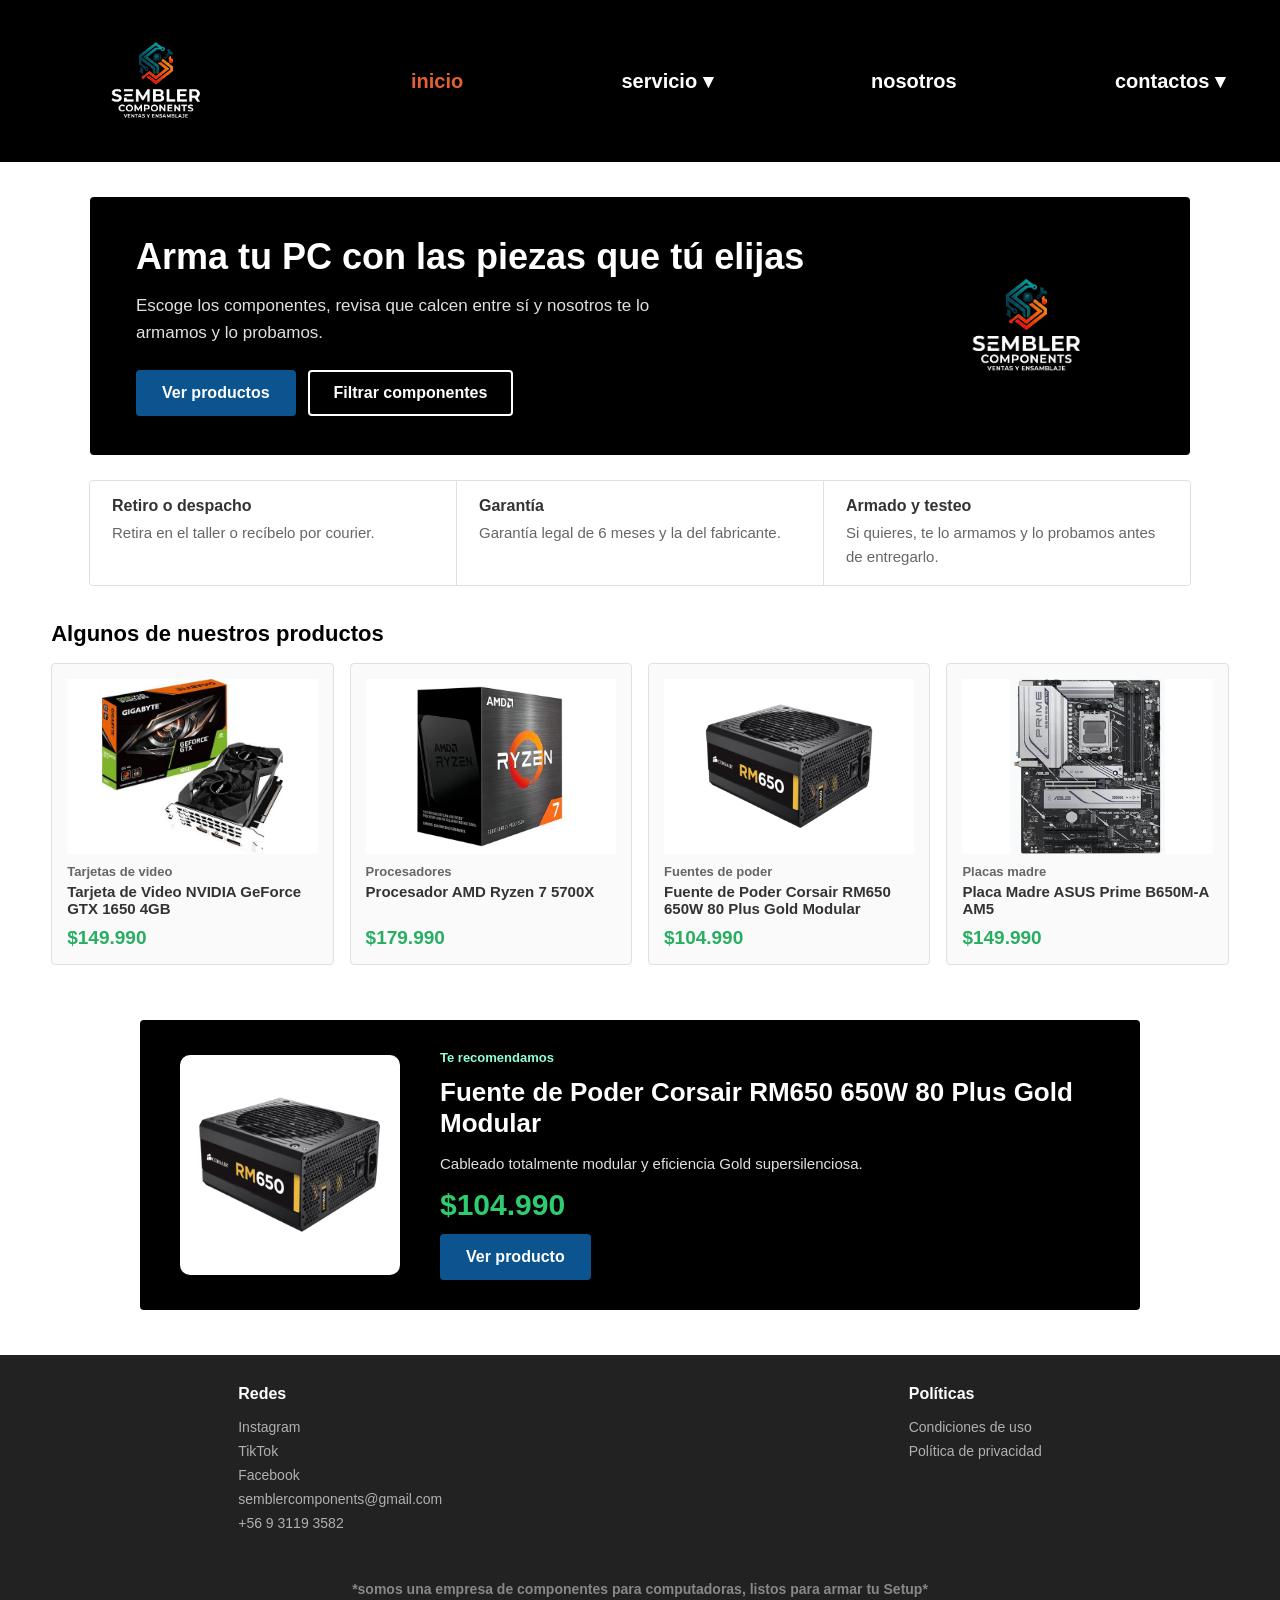
<file: index.html>
<!DOCTYPE html>
<html lang="es">

<head>
    <meta charset="UTF-8">
    <meta name="viewport" content="width=device-width, initial-scale=1.0">
    <link rel="stylesheet" href="CSS/style.css">
    <title>Sembler Components</title>
</head>

<body>
    <header>
        <a href="index.html"><img src="IMG/LOGO-dark.png" alt="logo" /></a>
        <a href="index.html">inicio</a>

        <div class="dropdown">
            <button type="button" class="dropbtn">servicio ▾</button>
            <div class="dropdown-content">
                <a href="servicio.html">Productos</a>
                <a href="filtro.html">Filtro</a>
                <a href="Micarrito.html">Mi Carrito</a>
            </div>
        </div>

        <a href="nosotros.html">nosotros</a>

        <div class="dropdown">
            <button type="button" class="dropbtn">contactos ▾</button>
            <div class="dropdown-content">
                <a href="contacto.html">Contactos</a>
                <a href="registro.html" id="nav-cuenta">Inicio de sesión</a>
            </div>
        </div>
    </header>

    <section class="hero">
        <div class="hero-texto">
            <h1>Arma tu PC con las piezas que tú elijas</h1>
            <p>Escoge los componentes, revisa que calcen entre sí y nosotros te lo armamos y lo probamos.</p>
            <div class="hero-botones">
                <a class="boton" href="servicio.html">Ver productos</a>
                <a class="boton boton-contorno" href="filtro.html">Filtrar componentes</a>
            </div>
        </div>
        <img src="IMG/LOGO-dark.png" alt="Sembler Components" class="hero-logo">
    </section>

    <section class="beneficios">
        <article class="beneficio">
            <h3>Retiro o despacho</h3>
            <p>Retira en el taller o recíbelo por courier.</p>
        </article>
        <article class="beneficio">
            <h3>Garantía</h3>
            <p>Garantía legal de 6 meses y la del fabricante.</p>
        </article>
        <article class="beneficio">
            <h3>Armado y testeo</h3>
            <p>Si quieres, te lo armamos y lo probamos antes de entregarlo.</p>
        </article>
    </section>

    <section class="seccion">
        <h2>Algunos de nuestros productos</h2>
        <div class="catalogo" id="destacados"></div>
    </section>

    <footer>
        <div class="footer-columna">
            <h3>Redes</h3>
            <a href="https://www.instagram.com/semblercomponents/" target="_blank">Instagram</a>
            <a href="https://www.tiktok.com/@semblercomponents" target="_blank">TikTok</a>
            <a href="https://www.facebook.com/profile.php?id=61596330535923">Facebook</a>
            <span>semblercomponents@gmail.com</span>
            <span>+56 9 3119 3582</span>
        </div>
        <div class="footer-columna">
            <h3>Políticas</h3>
            <a href="condicionesuso.html">Condiciones de uso</a>
            <a href="politicas-privacidad.html">Política de privacidad</a>
        </div>
        <p>*somos una empresa de componentes para computadoras, listos para armar tu Setup*</p>
    </footer>

    <script src="JAVA/script.js"></script>
</body>

</html>
</file>
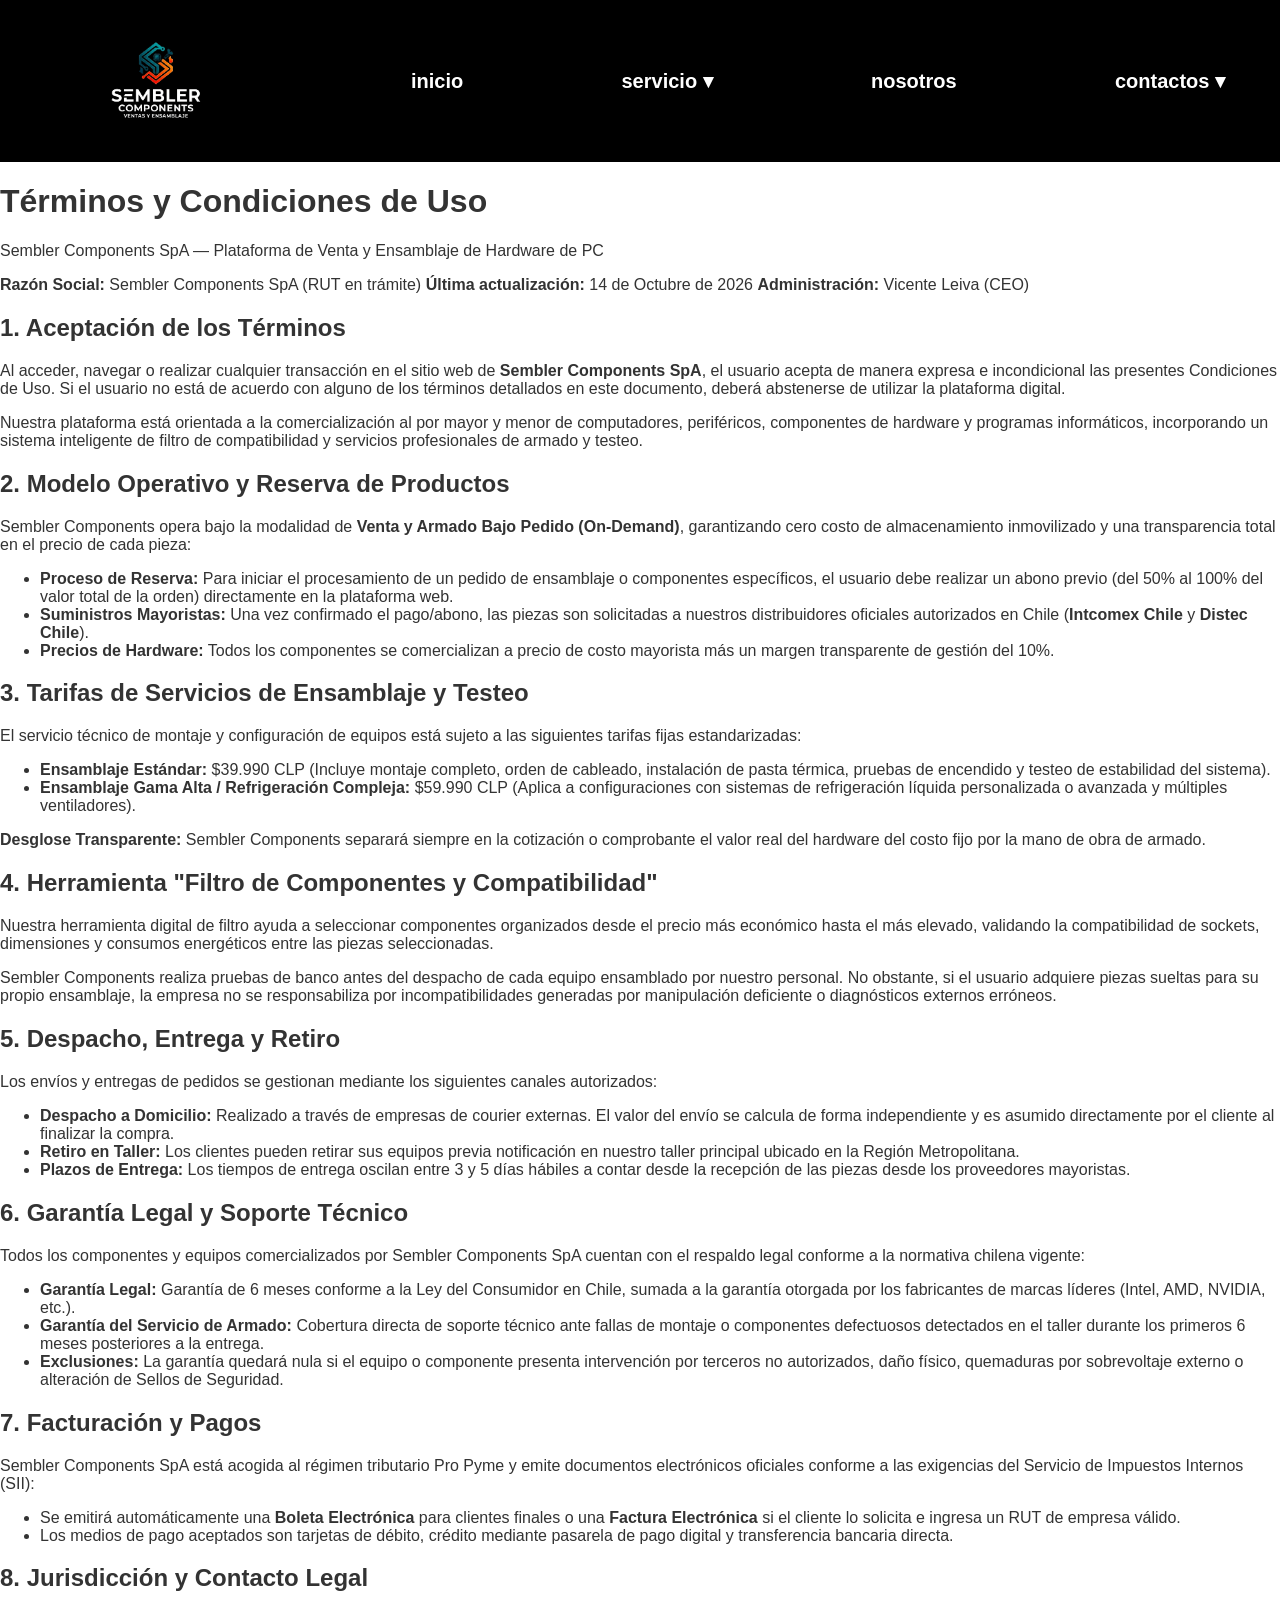
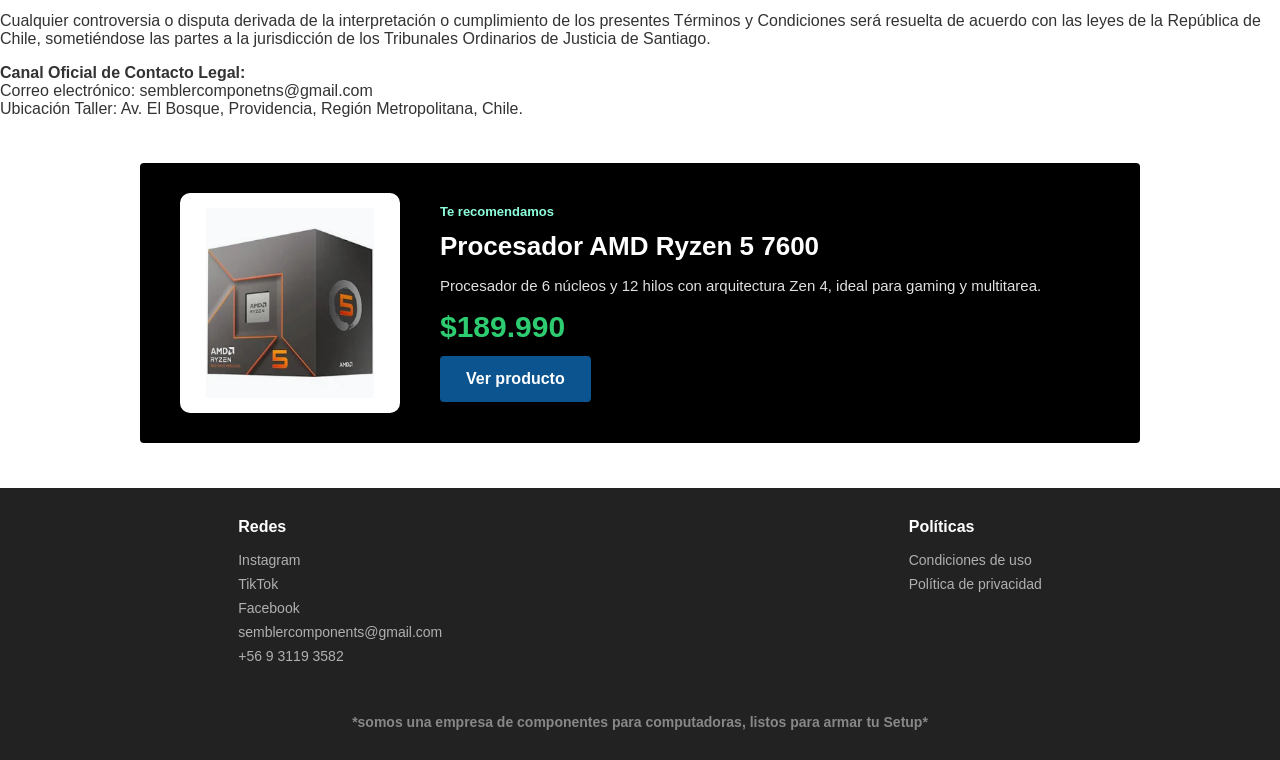
<file: condicionesuso.html>
<!DOCTYPE html>
<html lang="es">

<head>
    <meta charset="UTF-8">
    <meta name="viewport" content="width=device-width, initial-scale=1.0">
    <link rel="stylesheet" href="CSS/style.css">
    <title>Condiciones de Uso</title>
    <meta name="Vicente Leiva">
    <meta name="Jose Cabello">
    <meta name="Johnnt Cylin">
    <meta keyword="Componentes">
    <meta keyword="Computadoras">
    <meta keyword="RAM">
    <meta keyword="Sistema Operativo">
    <meta keyword="Contrucción de PC">
    <meta keyword="Tienda Digital">
</head>

<body>

    <header>
        <a href="index.html"><img src="IMG/LOGO-dark.png" alt="logo" /></a>
        <a href="index.html">inicio</a>

        <div class="dropdown">
            <button type="button" class="dropbtn">servicio ▾</button>
            <div class="dropdown-content">
                <a href="servicio.html">Productos</a>
                <a href="filtro.html">Filtro</a>
                <a href="Micarrito.html">Mi Carrito</a>
            </div>
        </div>

        <a href="nosotros.html">nosotros</a>

        <div class="dropdown">
            <button type="button" class="dropbtn">contactos ▾</button>
            <div class="dropdown-content">
                <a href="contacto.html">Contactos</a>
                <a href="registro.html" id="nav-cuenta">Inicio de sesión</a>
            </div>
        </div>
    </header>

    <main class="epic-legal-container">

        <div class="epic-hero">
            <h1>Términos y Condiciones de Uso</h1>
            <p>Sembler Components SpA — Plataforma de Venta y Ensamblaje de Hardware de PC</p>
        </div>

        <div class="epic-meta-info">
            <span><strong>Razón Social:</strong> Sembler Components SpA (RUT en trámite)</span>
            <span><strong>Última actualización:</strong> 14 de Octubre de 2026</span>
            <span><strong>Administración:</strong> Vicente Leiva (CEO)</span>
        </div>

        <article class="epic-section">
            <h2><span>1.</span> Aceptación de los Términos</h2>
            <p>
                Al acceder, navegar o realizar cualquier transacción en el sitio web de <strong>Sembler Components
                    SpA</strong>, el usuario acepta de manera expresa e incondicional las presentes Condiciones de Uso.
                Si el usuario no está de acuerdo con alguno de los términos detallados en este documento, deberá
                abstenerse de utilizar la plataforma digital.
            </p>
            <p>
                Nuestra plataforma está orientada a la comercialización al por mayor y menor de computadores,
                periféricos, componentes de hardware y programas informáticos, incorporando un sistema inteligente de
                filtro de compatibilidad y servicios profesionales de armado y testeo.
            </p>
        </article>

        <article class="epic-section">
            <h2><span>2.</span> Modelo Operativo y Reserva de Productos</h2>
            <p>
                Sembler Components opera bajo la modalidad de <strong>Venta y Armado Bajo Pedido (On-Demand)</strong>,
                garantizando cero costo de almacenamiento inmovilizado y una transparencia total en el precio de cada
                pieza:
            </p>
            <ul>
                <li><strong>Proceso de Reserva:</strong> Para iniciar el procesamiento de un pedido de ensamblaje o
                    componentes específicos, el usuario debe realizar un abono previo (del 50% al 100% del valor total
                    de la orden) directamente en la plataforma web.</li>
                <li><strong>Suministros Mayoristas:</strong> Una vez confirmado el pago/abono, las piezas son
                    solicitadas a nuestros distribuidores oficiales autorizados en Chile (<strong>Intcomex
                        Chile</strong> y <strong>Distec Chile</strong>).</li>
                <li><strong>Precios de Hardware:</strong> Todos los componentes se comercializan a precio de costo
                    mayorista más un margen transparente de gestión del 10%.</li>
            </ul>
        </article>

        <article class="epic-section">
            <h2><span>3.</span> Tarifas de Servicios de Ensamblaje y Testeo</h2>
            <p>
                El servicio técnico de montaje y configuración de equipos está sujeto a las siguientes tarifas fijas
                estandarizadas:
            </p>
            <ul>
                <li><strong>Ensamblaje Estándar:</strong> $39.990 CLP (Incluye montaje completo, orden de cableado,
                    instalación de pasta térmica, pruebas de encendido y testeo de estabilidad del sistema).</li>
                <li><strong>Ensamblaje Gama Alta / Refrigeración Compleja:</strong> $59.990 CLP (Aplica a
                    configuraciones con sistemas de refrigeración líquida personalizada o avanzada y múltiples
                    ventiladores).</li>
            </ul>
            <div class="epic-highlight-box">
                <strong>Desglose Transparente:</strong> Sembler Components separará siempre en la cotización o
                comprobante el valor real del hardware del costo fijo por la mano de obra de armado.
            </div>
        </article>

        <article class="epic-section">
            <h2><span>4.</span> Herramienta "Filtro de Componentes y Compatibilidad"</h2>
            <p>
                Nuestra herramienta digital de filtro ayuda a seleccionar componentes organizados desde el precio más
                económico hasta el más elevado, validando la compatibilidad de sockets, dimensiones y consumos
                energéticos entre las piezas seleccionadas.
            </p>
            <p>
                Sembler Components realiza pruebas de banco antes del despacho de cada equipo ensamblado por nuestro
                personal. No obstante, si el usuario adquiere piezas sueltas para su propio ensamblaje, la empresa no se
                responsabiliza por incompatibilidades generadas por manipulación deficiente o diagnósticos externos
                erróneos.
            </p>
        </article>

        <article class="epic-section">
            <h2><span>5.</span> Despacho, Entrega y Retiro</h2>
            <p>
                Los envíos y entregas de pedidos se gestionan mediante los siguientes canales autorizados:
            </p>
            <ul>
                <li><strong>Despacho a Domicilio:</strong> Realizado a través de empresas de courier externas. El valor
                    del envío se calcula de forma independiente y es asumido directamente por el cliente al finalizar la
                    compra.</li>
                <li><strong>Retiro en Taller:</strong> Los clientes pueden retirar sus equipos previa notificación en
                    nuestro taller principal ubicado en la Región Metropolitana.</li>
                <li><strong>Plazos de Entrega:</strong> Los tiempos de entrega oscilan entre 3 y 5 días hábiles a contar
                    desde la recepción de las piezas desde los proveedores mayoristas.</li>
            </ul>
        </article>

        <article class="epic-section">
            <h2><span>6.</span> Garantía Legal y Soporte Técnico</h2>
            <p>
                Todos los componentes y equipos comercializados por Sembler Components SpA cuentan con el respaldo legal
                conforme a la normativa chilena vigente:
            </p>
            <ul>
                <li><strong>Garantía Legal:</strong> Garantía de 6 meses conforme a la Ley del Consumidor en Chile,
                    sumada a la garantía otorgada por los fabricantes de marcas líderes (Intel, AMD, NVIDIA, etc.).</li>
                <li><strong>Garantía del Servicio de Armado:</strong> Cobertura directa de soporte técnico ante fallas
                    de montaje o componentes defectuosos detectados en el taller durante los primeros 6 meses
                    posteriores a la entrega.</li>
                <li><strong>Exclusiones:</strong> La garantía quedará nula si el equipo o componente presenta
                    intervención por terceros no autorizados, daño físico, quemaduras por sobrevoltaje externo o
                    alteración de Sellos de Seguridad.</li>
            </ul>
        </article>

        <article class="epic-section">
            <h2><span>7.</span> Facturación y Pagos</h2>
            <p>
                Sembler Components SpA está acogida al régimen tributario Pro Pyme y emite documentos electrónicos
                oficiales conforme a las exigencias del Servicio de Impuestos Internos (SII):
            </p>
            <ul>
                <li>Se emitirá automáticamente una <strong>Boleta Electrónica</strong> para clientes finales o una
                    <strong>Factura Electrónica</strong> si el cliente lo solicita e ingresa un RUT de empresa válido.
                </li>
                <li>Los medios de pago aceptados son tarjetas de débito, crédito mediante pasarela de pago digital y
                    transferencia bancaria directa.</li>
            </ul>
        </article>

        <article class="epic-section">
            <h2><span>8.</span> Jurisdicción y Contacto Legal</h2>
            <p>
                Cualquier controversia o disputa derivada de la interpretación o cumplimiento de los presentes Términos
                y Condiciones será resuelta de acuerdo con las leyes de la República de Chile, sometiéndose las partes a
                la jurisdicción de los Tribunales Ordinarios de Justicia de Santiago.
            </p>
            <div class="epic-highlight-box">
                <strong>Canal Oficial de Contacto Legal:</strong><br>
                Correo electrónico: semblercomponetns@gmail.com<br>
                Ubicación Taller: Av. El Bosque, Providencia, Región Metropolitana, Chile.
            </div>
        </article>

    </main>

    <footer>
        <div class="footer-columna">
            <h3>Redes</h3>
            <a href="https://www.instagram.com/semblercomponents/" target="_blank">Instagram</a>
            <a href="https://www.tiktok.com/@semblercomponents" target="_blank">TikTok</a>
            <a href="https://www.facebook.com/profile.php?id=61596330535923">Facebook</a>
            <span>semblercomponents@gmail.com</span>
            <span>+56 9 3119 3582</span>
        </div>
        <div class="footer-columna">
            <h3>Políticas</h3>
            <a href="condicionesuso.html">Condiciones de uso</a>
            <a href="politicas-privacidad.html">Política de privacidad</a>
        </div>
        <p>*somos una empresa de componentes para computadoras, listos para armar tu Setup*</p>
    </footer>

    <script src="JAVA/script.js"></script>
</body>

</html>
</file>
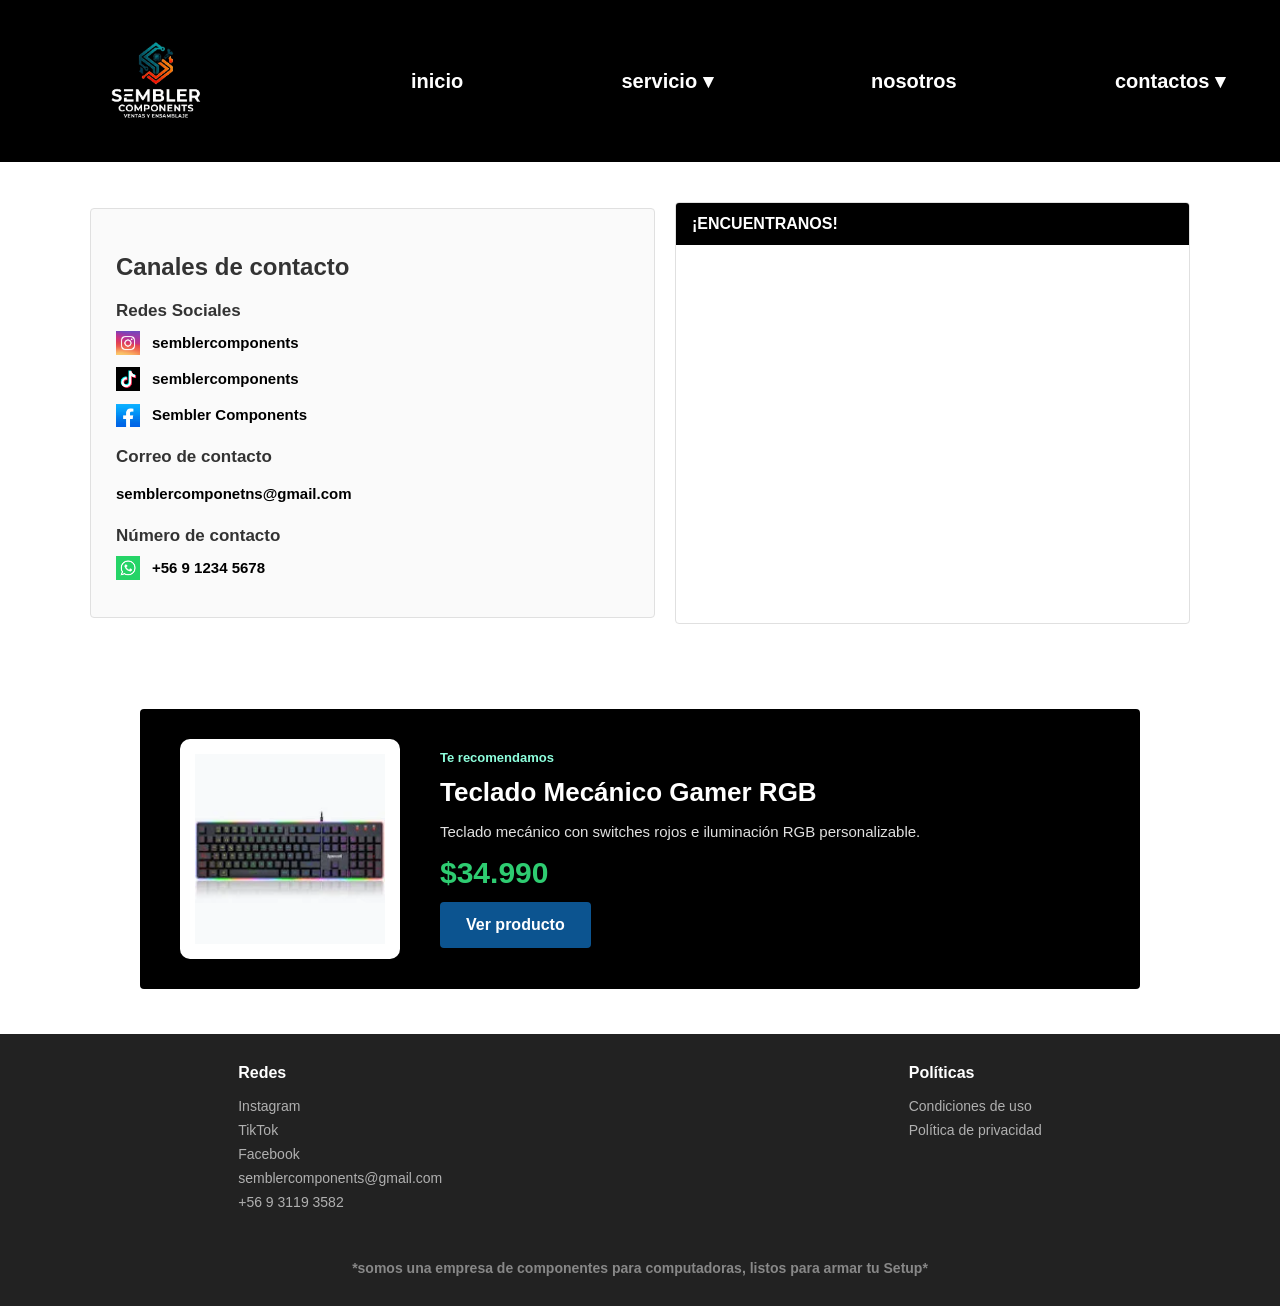
<file: contacto.html>
<!DOCTYPE html>
<html lang="en">

<head>
    <meta charset="UTF-8">
    <meta name="viewport" content="width=device-width, initial-scale=1.0">
    <link rel="stylesheet" href="CSS/style.css">
    <title>Sembler Components</title>
    <meta name="Vicente Leiva">
    <meta name="Jose Cabello">
    <meta name="Johnnt Cylin">
    <meta keyword="Componentes">
    <meta keyword="Computadoras">
    <meta keyword="RAM">
    <meta keyword="Sistema Operativo">
    <meta keyword="Contrucción de PC">
    <meta keyword="Tienda Digital">
</head>

<body>
    <header>
        <a href="index.html"><img src="IMG/LOGO-dark.png" alt="logo" /></a>
        <a href="index.html">inicio</a>

        <div class="dropdown">
            <button type="button" class="dropbtn">servicio ▾</button>
            <div class="dropdown-content">
                <a href="servicio.html">Productos</a>
                <a href="filtro.html">Filtro</a>
                <a href="Micarrito.html">Mi Carrito</a>
            </div>
        </div>

        <a href="nosotros.html">nosotros</a>

        <div class="dropdown">
            <button type="button" class="dropbtn">contactos ▾</button>
            <div class="dropdown-content">
                <a href="contacto.html">Contactos</a>
                <a href="registro.html" id="nav-cuenta">Inicio de sesión</a>
            </div>
        </div>
    </header>

    <main class="contacto-ubicacion">
        <section class="card-contacto">
            <h2>Canales de contacto</h2>

            <div class="seccion-canales">
                <h3>Redes Sociales</h3>
                <ul class="lista-redes">
                    <li>
                        <img src="IMG/instagram.jpg" alt="Instagram">
                        <span>semblercomponents</span>
                    </li>
                    <li>
                        <img src="IMG/tiktok.avif" alt="Tik-Tok">
                        <span>semblercomponents</span>
                    </li>
                    <li>
                        <img src="IMG/facebook.png" alt="Facebook">
                        <span>Sembler Components</span>
                    </li>
                </ul>

                <h3>Correo de contacto</h3>
                <p class="info-texto">semblercomponetns@gmail.com</p>

                <h3>Número de contacto</h3>
                <div class="contacto-telefono">
                    <img src="IMG/whatsapp.avif" alt="WhatsApp">
                    <span>+56 9 1234 5678</span>
                </div>
            </div>
        </section>

        <section class="mapa">
            <h3>¡ENCUENTRANOS!</h3>
            <iframe
                src="https://www.google.com/maps/embed?pb=!1m18!1m12!1m3!1d1664.8505253882174!2d-70.59537625061739!3d-33.43103750394491!2m3!1f0!2f0!3f0!3m2!1i1024!2i768!4f13.1!3m3!1m2!1s0x9662cf6ccd3c65a9%3A0xc9645ff4c2830d7!2sAv.%20El%20Bosque%2C%20Providencia%2C%20Regi%C3%B3n%20Metropolitana!5e0!3m2!1ses-419!2scl!4v1792583971178!5m2!1ses-419!2scl"
                width="600" height="450" style="border:0;" allowfullscreen="" loading="lazy"
                referrerpolicy="strict-origin-when-cross-origin"></iframe>
        </section>
    </main>

    <footer>
        <div class="footer-columna">
            <h3>Redes</h3>
            <a href="https://www.instagram.com/semblercomponents/" target="_blank">Instagram</a>
            <a href="https://www.tiktok.com/@semblercomponents" target="_blank">TikTok</a>
            <a href="https://www.facebook.com/profile.php?id=61596330535923">Facebook</a>
            <span>semblercomponents@gmail.com</span>
            <span>+56 9 3119 3582</span>
        </div>
        <div class="footer-columna">
            <h3>Políticas</h3>
            <a href="condicionesuso.html">Condiciones de uso</a>
            <a href="politicas-privacidad.html">Política de privacidad</a>
        </div>
        <p>*somos una empresa de componentes para computadoras, listos para armar tu Setup*</p>
    </footer>

    <script src="JAVA/script.js"></script>
</body>

</html>
</file>
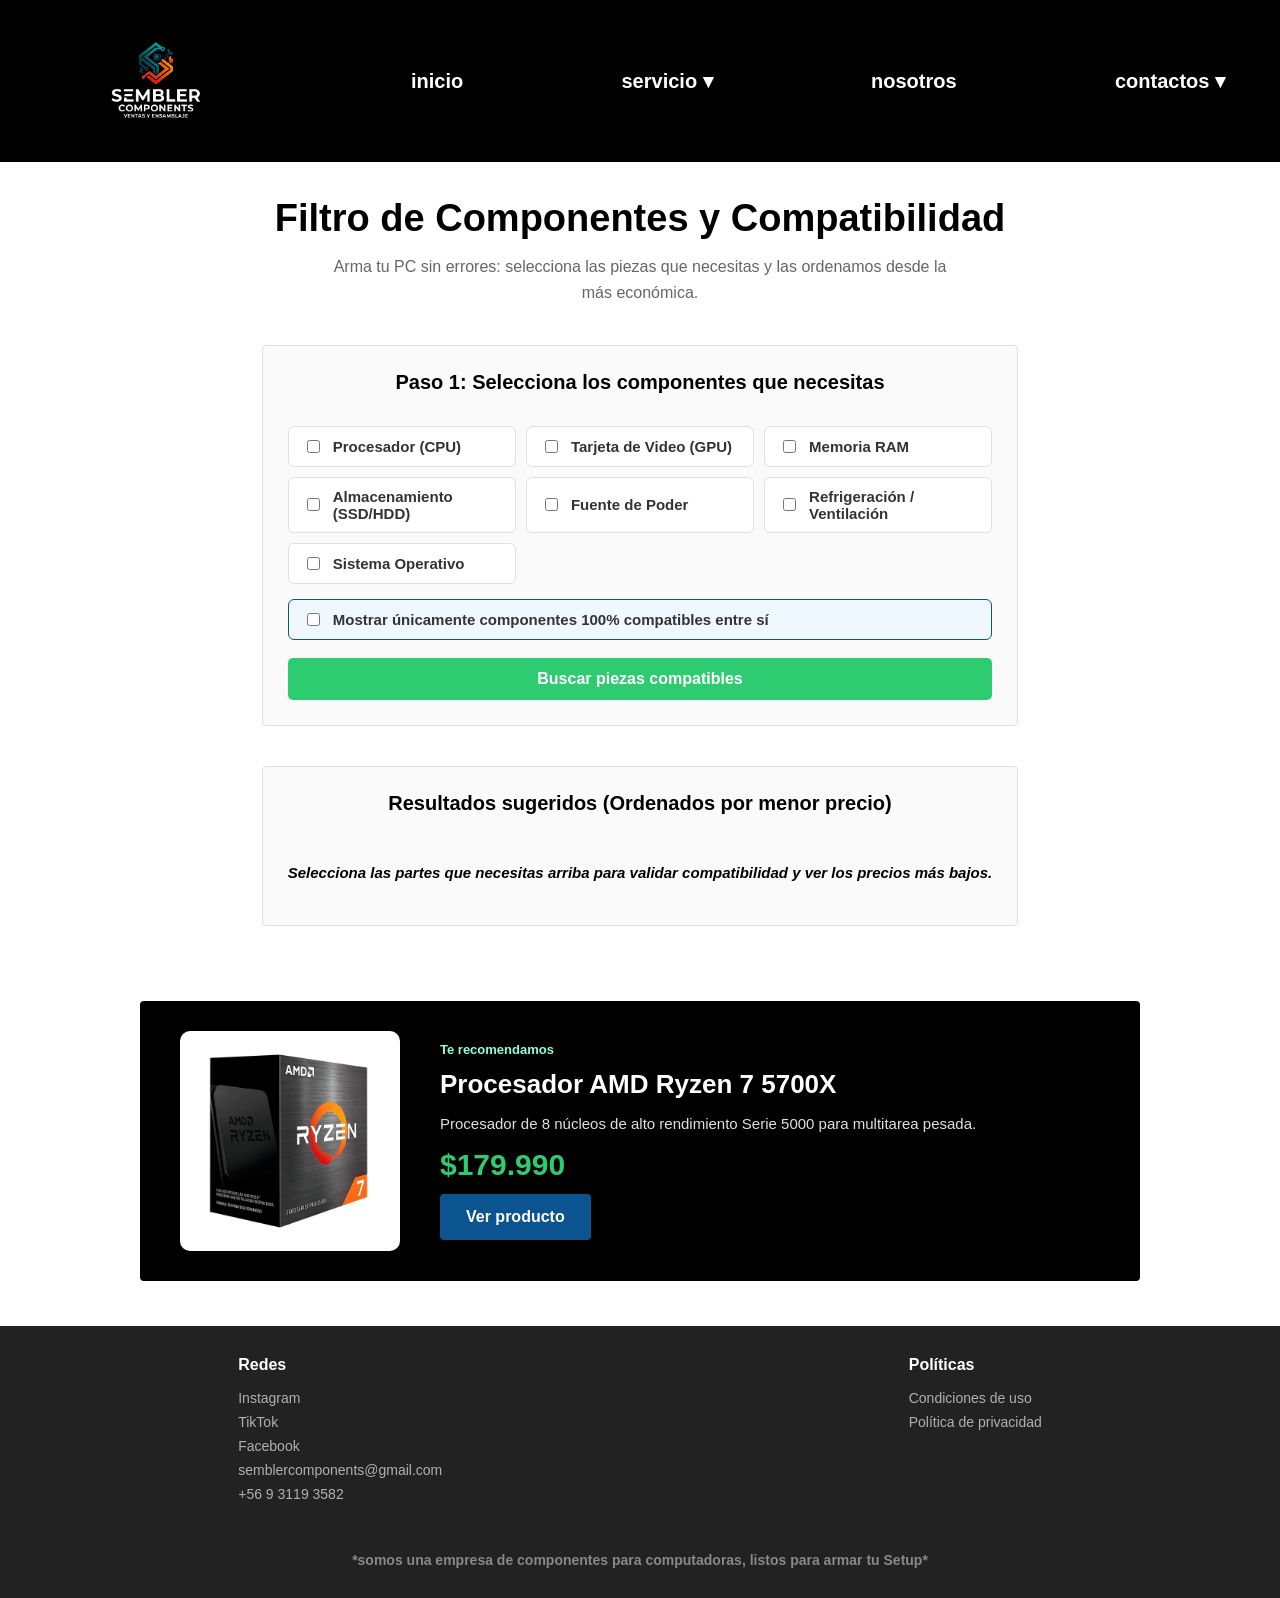
<file: filtro.html>
<!DOCTYPE html>
<html lang="es">

<head>
    <meta charset="UTF-8">
    <meta name="viewport" content="width=device-width, initial-scale=1.0">
    <link rel="stylesheet" href="CSS/style.css">
    <title>Sembler Components - Filtro de Componentes</title>
    <meta name="author" content="Vicente Leiva, Jose Cabello, Johny Cilin">
</head>

<body>
    <header>
        <a href="index.html"><img src="IMG/LOGO-dark.png" alt="logo" /></a>
        <a href="index.html">inicio</a>

        <div class="dropdown">
            <button type="button" class="dropbtn">servicio ▾</button>
            <div class="dropdown-content">
                <a href="servicio.html">Productos</a>
                <a href="filtro.html">Filtro</a>
                <a href="Micarrito.html">Mi Carrito</a>
            </div>
        </div>

        <a href="nosotros.html">nosotros</a>

        <div class="dropdown">
            <button type="button" class="dropbtn">contactos ▾</button>
            <div class="dropdown-content">
                <a href="contacto.html">Contactos</a>
                <a href="registro.html" id="nav-cuenta">Inicio de sesión</a>
            </div>
        </div>
    </header>

    <div class="title">
        <h1>Filtro de Componentes y Compatibilidad</h1>
        <p>Arma tu PC sin errores: selecciona las piezas que necesitas y las ordenamos desde la más económica.</p>
    </div>

    <main class="contenido">
        <section class="block block-columna">
            <h2>Paso 1: Selecciona los componentes que necesitas</h2>
            <form id="filtro-componentes">
                <div class="opciones-filtro">
                    <label><input type="checkbox" name="componente" value="cpu"> Procesador (CPU)</label>
                    <label><input type="checkbox" name="componente" value="gpu"> Tarjeta de Video (GPU)</label>
                    <label><input type="checkbox" name="componente" value="ram"> Memoria RAM</label>
                    <label><input type="checkbox" name="componente" value="almacenamiento"> Almacenamiento (SSD/HDD)</label>
                    <label><input type="checkbox" name="componente" value="fuente"> Fuente de Poder</label>
                    <label><input type="checkbox" name="componente" value="refrigeracion"> Refrigeración / Ventilación</label>
                    <label><input type="checkbox" name="componente" value="so"> Sistema Operativo</label>
                </div>

                <div class="opciones-filtro" style="margin-top: 15px;">
                    <label style="background: rgb(240, 248, 255); border-color: var(--azul);">
                        <input type="checkbox" id="soloCompatibles" name="soloCompatibles"> 
                        Mostrar únicamente componentes 100% compatibles entre sí
                    </label>
                </div>

                <br>
                <button type="button" id="btnFiltrar">Buscar piezas compatibles</button>
            </form>
        </section>

        <section class="block block-columna">
            <h2>Resultados sugeridos (Ordenados por menor precio)</h2>
            <div id="resultados-compatibles">
                <p><em>Selecciona las partes que necesitas arriba para validar compatibilidad y ver los precios más bajos.</em></p>
            </div>
        </section>
    </main>

    <footer>
        <div class="footer-columna">
            <h3>Redes</h3>
            <a href="https://www.instagram.com/semblercomponents/" target="_blank">Instagram</a>
            <a href="https://www.tiktok.com/@semblercomponents" target="_blank">TikTok</a>
            <a href="https://www.facebook.com/profile.php?id=61596330535923">Facebook</a>
            <span>semblercomponents@gmail.com</span>
            <span>+56 9 3119 3582</span>
        </div>
        <div class="footer-columna">
            <h3>Políticas</h3>
            <a href="condicionesuso.html">Condiciones de uso</a>
            <a href="politicas-privacidad.html">Política de privacidad</a>
        </div>
        <p>*somos una empresa de componentes para computadoras, listos para armar tu Setup*</p>
    </footer>

    <script src="JAVA/script.js"></script>
</body>

</html>
</file>
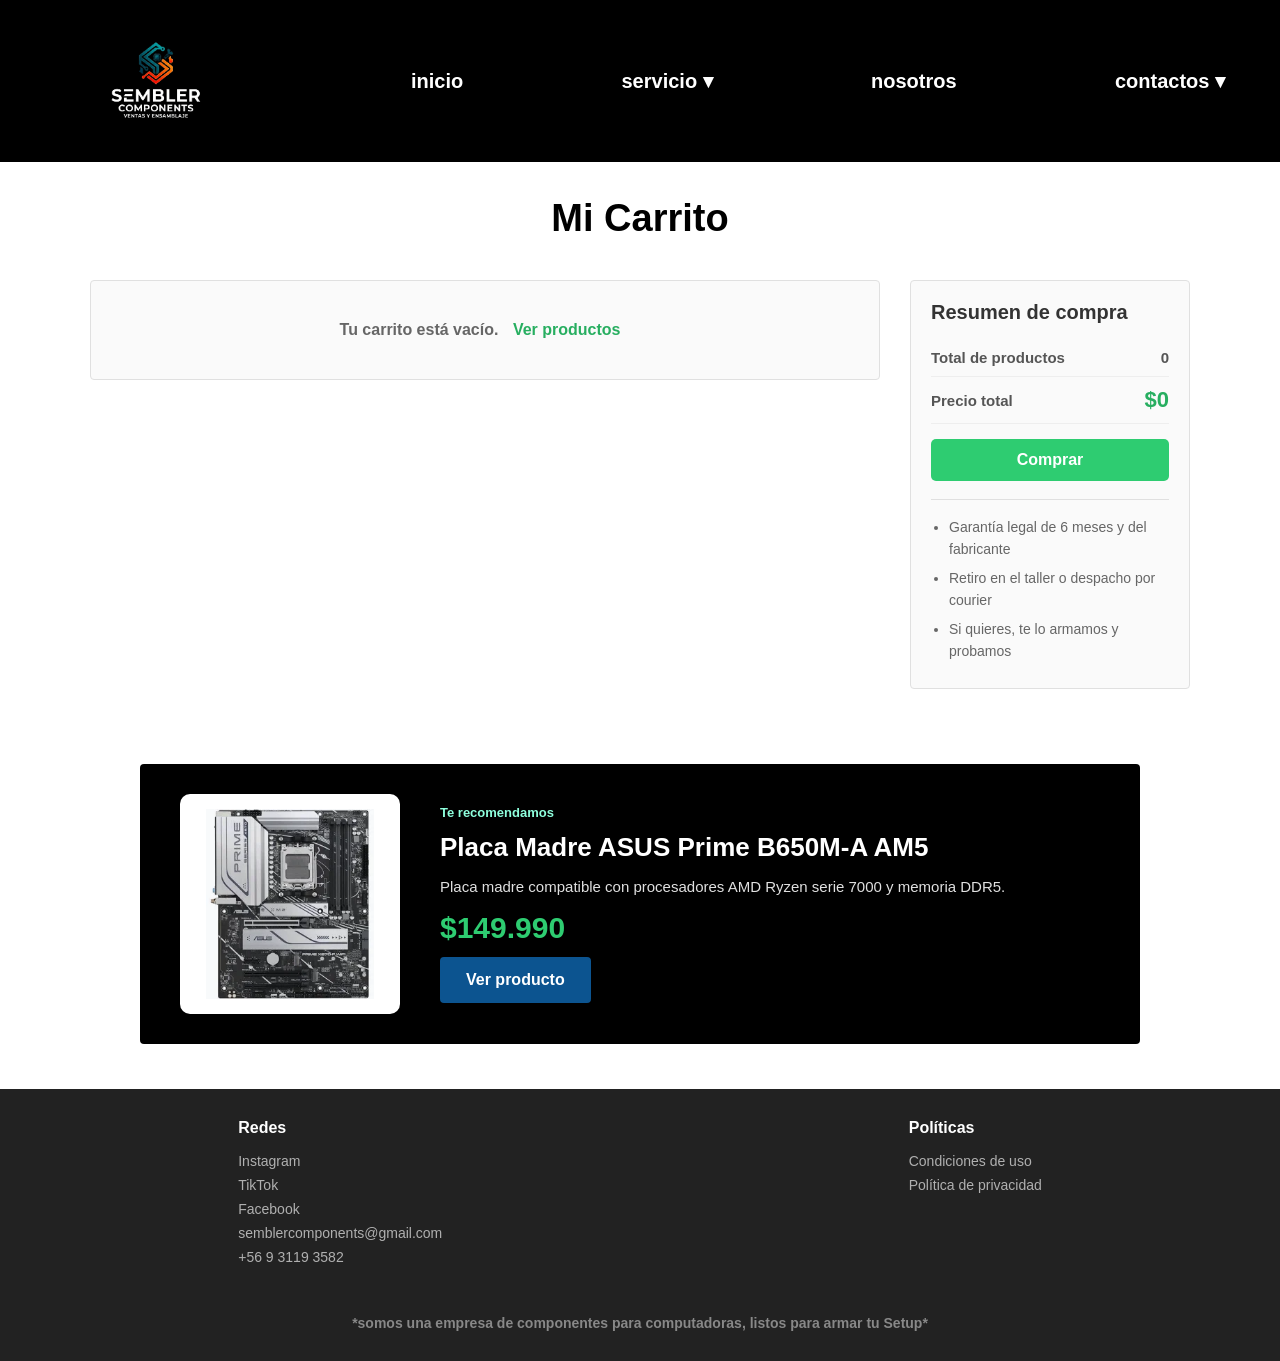
<file: Micarrito.html>
<!DOCTYPE html>
<html lang="en">

<head>
    <meta charset="UTF-8">
    <meta name="viewport" content="width=device-width, initial-scale=1.0">
    <link rel="stylesheet" href="CSS/style.css">
    <title>Sembler Components</title>
    <meta name="Vicente Leiva">
    <meta name="Jose Cabello">
    <meta name="Johnnt Cylin">
    <meta keyword="Componentes">
    <meta keyword="Computadoras">
    <meta keyword="RAM">
    <meta keyword="Sistema Operativo">
    <meta keyword="Contrucción de PC">
    <meta keyword="Tienda Digital">
</head>

<body>
    <header>
        <a href="index.html"><img src="IMG/LOGO-dark.png" alt="logo" /></a>
        <a href="index.html">inicio</a>

        <div class="dropdown">
            <button type="button" class="dropbtn">servicio ▾</button>
            <div class="dropdown-content">
                <a href="servicio.html">Productos</a>
                <a href="filtro.html">Filtro</a>
                <a href="Micarrito.html">Mi Carrito</a>
            </div>
        </div>

        <a href="nosotros.html">nosotros</a>

        <div class="dropdown">
            <button type="button" class="dropbtn">contactos ▾</button>
            <div class="dropdown-content">
                <a href="contacto.html">Contactos</a>
                <a href="registro.html" id="nav-cuenta">Inicio de sesión</a>
            </div>
        </div>
    </header>

    <div class="title">
        <h1>Mi Carrito</h1>
    </div>

    <main class="carrito-container">
        <ol id="carrito-items"></ol>
        <aside class="resumen-carrito">
            <h2>Resumen de compra</h2>
            <div class="resumen-fila">
                <span>Total de productos</span>
                <span id="carrito-cantidad">0</span>
            </div>
            <div class="resumen-fila">
                <span>Precio total</span>
                <span id="carrito-total" class="resumen-total">$0</span>
            </div>
            <button id="btnComprar">Comprar</button>
            <p id="mensaje-compra" class="mensaje-compra"></p>
            <ul class="lista-beneficios">
                <li>Garantía legal de 6 meses y del fabricante</li>
                <li>Retiro en el taller o despacho por courier</li>
                <li>Si quieres, te lo armamos y probamos</li>
            </ul>
        </aside>
    </main>

    <footer>
        <div class="footer-columna">
            <h3>Redes</h3>
            <a href="https://www.instagram.com/semblercomponents/" target="_blank">Instagram</a>
            <a href="https://www.tiktok.com/@semblercomponents" target="_blank">TikTok</a>
            <a href="https://www.facebook.com/profile.php?id=61596330535923">Facebook</a>
            <span>semblercomponents@gmail.com</span>
            <span>+56 9 3119 3582</span>
        </div>
        <div class="footer-columna">
            <h3>Políticas</h3>
            <a href="condicionesuso.html">Condiciones de uso</a>
            <a href="politicas-privacidad.html">Política de privacidad</a>
        </div>
        <p>*somos una empresa de componentes para computadoras, listos para armar tu Setup*</p>
    </footer>

    <script src="JAVA/script.js"></script>
</body>

</html>
</file>
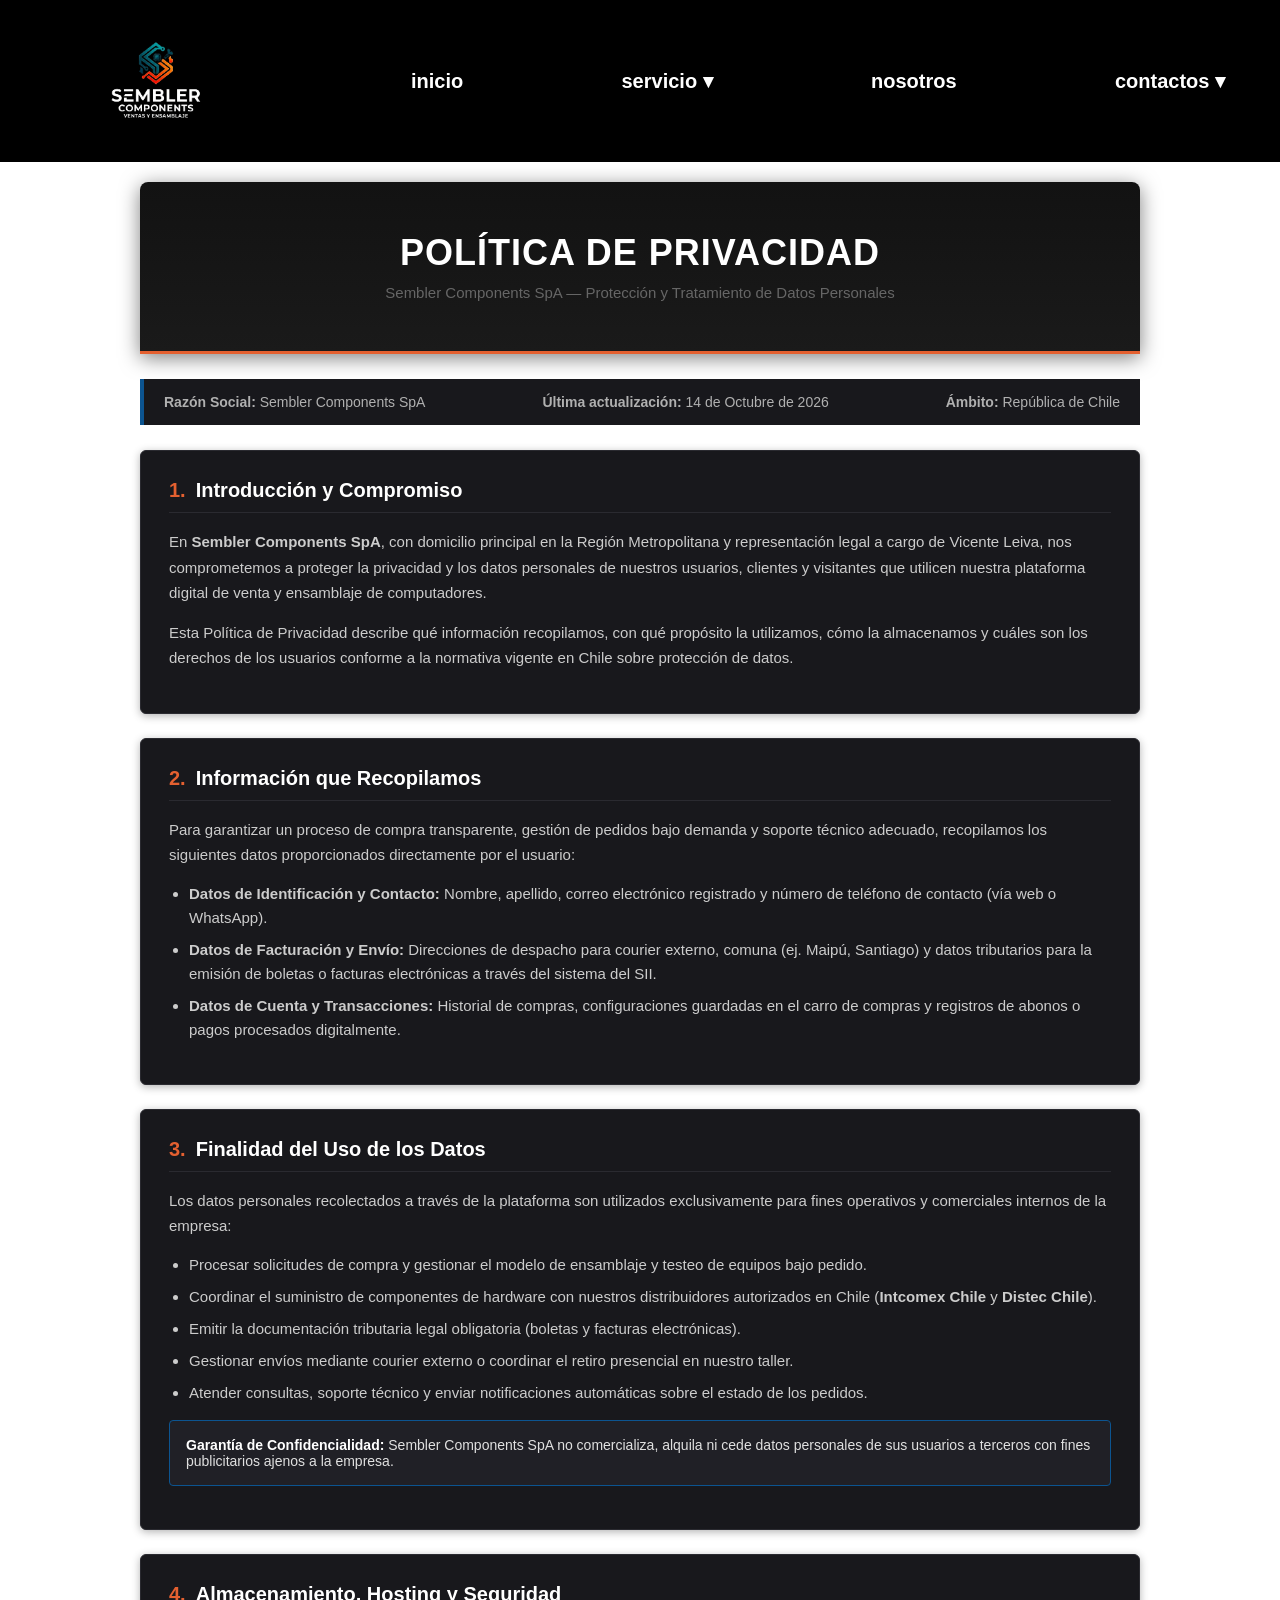
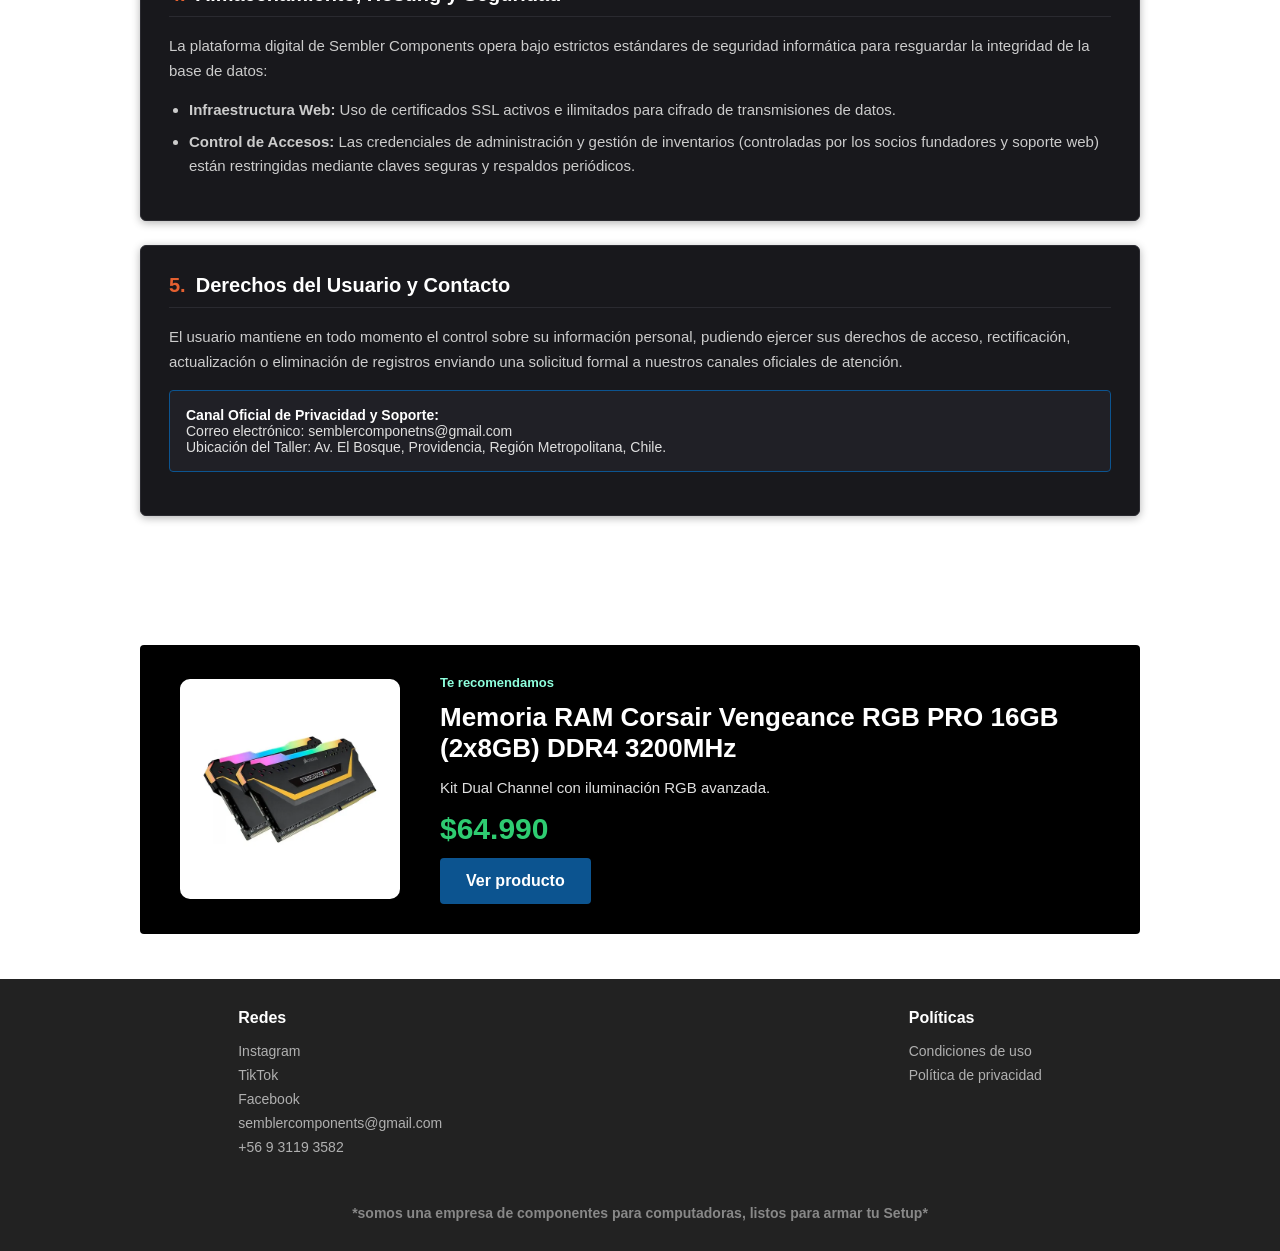
<file: politicas-privacidad.html>
<!DOCTYPE html>
<html lang="es">

<head>
    <meta charset="UTF-8">
    <meta name="viewport" content="width=device-width, initial-scale=1.0">
    <link rel="stylesheet" href="CSS/style.css">
    <title>Política de Privacidad - Sembler Components SpA</title>
    <meta name="Vicente Leiva">
    <meta name="Jose Cabello">
    <meta name="Johnnt Cylin">
    <meta keyword="Componentes">
    <meta keyword="Computadoras">
    <meta keyword="RAM">
    <meta keyword="Sistema Operativo">
    <meta keyword="Contrucción de PC">
    <meta keyword="Tienda Digital">
</head>

<body>
    <header>
        <a href="index.html"><img src="IMG/LOGO-dark.png" alt="logo" /></a>
        <a href="index.html">inicio</a>

        <div class="dropdown">
            <button type="button" class="dropbtn">servicio ▾</button>
            <div class="dropdown-content">
                <a href="servicio.html">Productos</a>
                <a href="filtro.html">Filtro</a>
                <a href="Micarrito.html">Mi Carrito</a>
            </div>
        </div>

        <a href="nosotros.html">nosotros</a>

        <div class="dropdown">
            <button type="button" class="dropbtn">contactos ▾</button>
            <div class="dropdown-content">
                <a href="contacto.html">Contactos</a>
                <a href="registro.html" id="nav-cuenta">Inicio de sesión</a>
            </div>
        </div>
    </header>

    <main class="privacidad-contenedor">

        <div class="privacidad-cabecera">
            <h1>Política de Privacidad</h1>
            <p>Sembler Components SpA — Protección y Tratamiento de Datos Personales</p>
        </div>

        <div class="privacidad-meta">
            <span><strong>Razón Social:</strong> Sembler Components SpA</span>
            <span><strong>Última actualización:</strong> 14 de Octubre de 2026</span>
            <span><strong>Ámbito:</strong> República de Chile</span>
        </div>

        <article class="privacidad-seccion">
            <h2><span>1.</span> Introducción y Compromiso</h2>
            <p>
                En <strong>Sembler Components SpA</strong>, con domicilio principal en la Región Metropolitana y
                representación legal a cargo de Vicente Leiva, nos comprometemos a proteger la privacidad y
                los datos personales de nuestros usuarios, clientes y visitantes que utilicen nuestra plataforma digital
                de venta y ensamblaje de computadores.
            </p>
            <p>
                Esta Política de Privacidad describe qué información recopilamos, con qué propósito la utilizamos, cómo
                la almacenamos y cuáles son los derechos de los usuarios conforme a la normativa vigente en Chile sobre
                protección de datos.
            </p>
        </article>

        <article class="privacidad-seccion">
            <h2><span>2.</span> Información que Recopilamos</h2>
            <p>
                Para garantizar un proceso de compra transparente, gestión de pedidos bajo demanda y soporte técnico
                adecuado, recopilamos los siguientes datos proporcionados directamente por el usuario:
            </p>
            <ul>
                <li><strong>Datos de Identificación y Contacto:</strong> Nombre, apellido, correo electrónico registrado
                    y número de teléfono de contacto (vía web o WhatsApp).</li>
                <li><strong>Datos de Facturación y Envío:</strong> Direcciones de despacho para courier externo, comuna
                    (ej. Maipú, Santiago) y datos tributarios para la emisión de boletas o facturas electrónicas a
                    través del sistema del SII.</li>
                <li><strong>Datos de Cuenta y Transacciones:</strong> Historial de compras, configuraciones guardadas en
                    el carro de compras y registros de abonos o pagos procesados digitalmente.</li>
            </ul>
        </article>

        <article class="privacidad-seccion">
            <h2><span>3.</span> Finalidad del Uso de los Datos</h2>
            <p>
                Los datos personales recolectados a través de la plataforma son utilizados exclusivamente para fines
                operativos y comerciales internos de la empresa:
            </p>
            <ul>
                <li>Procesar solicitudes de compra y gestionar el modelo de ensamblaje y testeo de equipos bajo
                    pedido.</li>
                <li>Coordinar el suministro de componentes de hardware con nuestros distribuidores autorizados en Chile
                    (<strong>Intcomex Chile</strong> y <strong>Distec Chile</strong>).</li>
                <li>Emitir la documentación tributaria legal obligatoria (boletas y facturas electrónicas).
                </li>
                <li>Gestionar envíos mediante courier externo o coordinar el retiro presencial en nuestro taller.</li>
                <li>Atender consultas, soporte técnico y enviar notificaciones automáticas sobre el estado de los
                    pedidos.</li>
            </ul>
            <div class="privacidad-aviso">
                <strong>Garantía de Confidencialidad:</strong> Sembler Components SpA no comercializa, alquila ni cede
                datos personales de sus usuarios a terceros con fines publicitarios ajenos a la empresa.
            </div>
        </article>

        <article class="privacidad-seccion">
            <h2><span>4.</span> Almacenamiento, Hosting y Seguridad</h2>
            <p>
                La plataforma digital de Sembler Components opera bajo estrictos estándares de seguridad informática
                para resguardar la integridad de la base de datos:
            </p>
            <ul>
                <li><strong>Infraestructura Web:</strong> Uso de certificados SSL activos e ilimitados para cifrado de
                    transmisiones de datos.</li>
                <li><strong>Control de Accesos:</strong> Las credenciales de administración y gestión de inventarios
                    (controladas por los socios fundadores y soporte web) están restringidas mediante claves seguras y
                    respaldos periódicos.</li>
            </ul>
        </article>

        <article class="privacidad-seccion">
            <h2><span>5.</span> Derechos del Usuario y Contacto</h2>
            <p>
                El usuario mantiene en todo momento el control sobre su información personal, pudiendo ejercer sus
                derechos de acceso, rectificación, actualización o eliminación de registros enviando una solicitud
                formal a nuestros canales oficiales de atención.
            </p>
            <div class="privacidad-aviso">
                <strong>Canal Oficial de Privacidad y Soporte:</strong><br>
                Correo electrónico: semblercomponetns@gmail.com<br>
                Ubicación del Taller: Av. El Bosque, Providencia, Región Metropolitana, Chile.
            </div>
        </article>

    </main>

    <footer>
        <div class="footer-columna">
            <h3>Redes</h3>
            <a href="https://www.instagram.com/semblercomponents/" target="_blank">Instagram</a>
            <a href="https://www.tiktok.com/@semblercomponents" target="_blank">TikTok</a>
            <a href="https://www.facebook.com/profile.php?id=61596330535923">Facebook</a>
            <span>semblercomponents@gmail.com</span>
            <span>+56 9 3119 3582</span>
        </div>
        <div class="footer-columna">
            <h3>Políticas</h3>
            <a href="condicionesuso.html">Condiciones de uso</a>
            <a href="politicas-privacidad.html">Política de privacidad</a>
        </div>
        <p>*somos una empresa de componentes para computadoras, listos para armar tu Setup*</p>
    </footer>

    <script src="JAVA/script.js"></script>
</body>

</html>
</file>
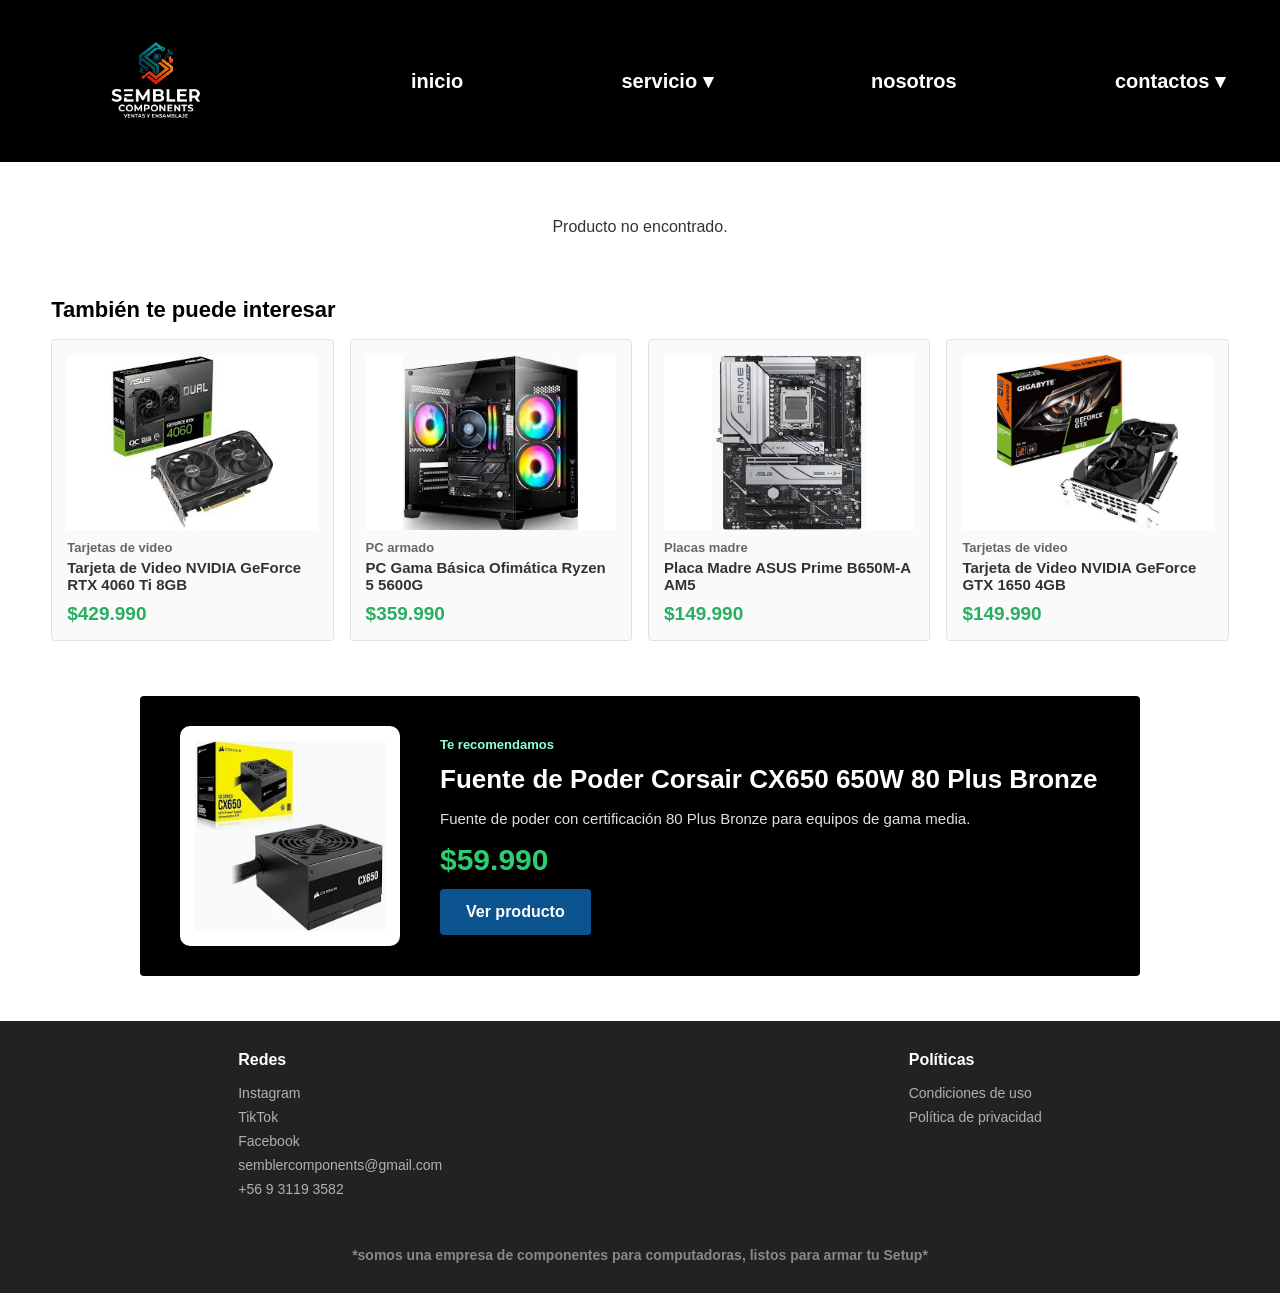
<file: producto.html>
<!DOCTYPE html>
<html lang="en">

<head>
    <meta charset="UTF-8">
    <meta name="viewport" content="width=device-width, initial-scale=1.0">
    <link rel="stylesheet" href="CSS/style.css">
    <title>Sembler Components</title>
    <meta name="Vicente Leiva">
    <meta name="Jose Cabello">
    <meta name="Johnnt Cylin">
    <meta keyword="Componentes">
    <meta keyword="Computadoras">
    <meta keyword="RAM">
    <meta keyword="Sistema Operativo">
    <meta keyword="Contrucción de PC">
    <meta keyword="Tienda Digital">
</head>

<body>
    <header>
        <a href="index.html"><img src="IMG/LOGO-dark.png" alt="logo" /></a>
        <a href="index.html">inicio</a>

        <div class="dropdown">
            <button type="button" class="dropbtn">servicio ▾</button>
            <div class="dropdown-content">
                <a href="servicio.html">Productos</a>
                <a href="filtro.html">Filtro</a>
                <a href="Micarrito.html">Mi Carrito</a>
            </div>
        </div>

        <a href="nosotros.html">nosotros</a>

        <div class="dropdown">
            <button type="button" class="dropbtn">contactos ▾</button>
            <div class="dropdown-content">
                <a href="contacto.html">Contactos</a>
                <a href="registro.html" id="nav-cuenta">Inicio de sesión</a>
            </div>
        </div>
    </header>
    <main class="main-container" id="producto"></main>

    <section class="seccion">
        <h2>También te puede interesar</h2>
        <div class="catalogo" id="relacionados"></div>
    </section>

    <footer>
        <div class="footer-columna">
            <h3>Redes</h3>
            <a href="https://www.instagram.com/semblercomponents/" target="_blank">Instagram</a>
            <a href="https://www.tiktok.com/@semblercomponents" target="_blank">TikTok</a>
            <a href="https://www.facebook.com/profile.php?id=61596330535923">Facebook</a>
            <span>semblercomponents@gmail.com</span>
            <span>+56 9 3119 3582</span>
        </div>
        <div class="footer-columna">
            <h3>Políticas</h3>
            <a href="condicionesuso.html">Condiciones de uso</a>
            <a href="politicas-privacidad.html">Política de privacidad</a>
        </div>
        <p>*somos una empresa de componentes para computadoras, listos para armar tu Setup*</p>
    </footer>

    <script src="JAVA/script.js"></script>
</body>

</html>
</file>
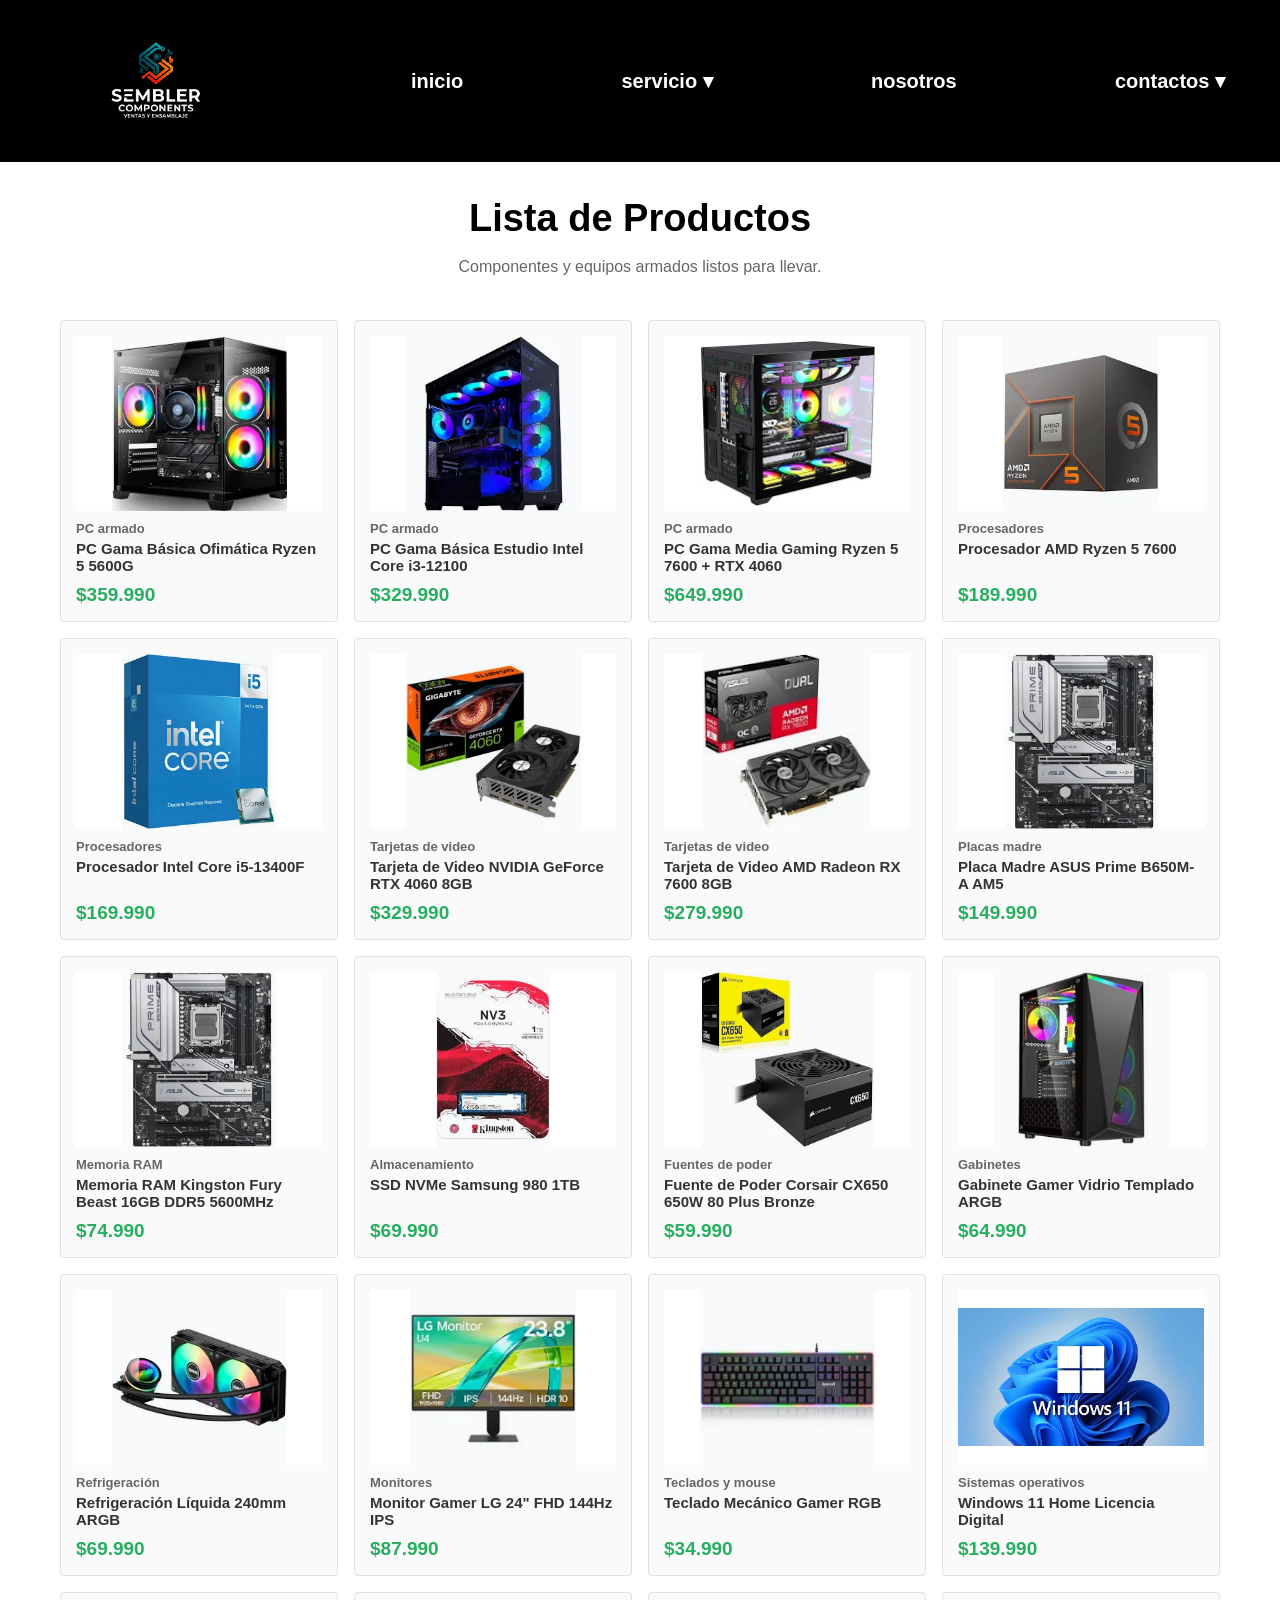
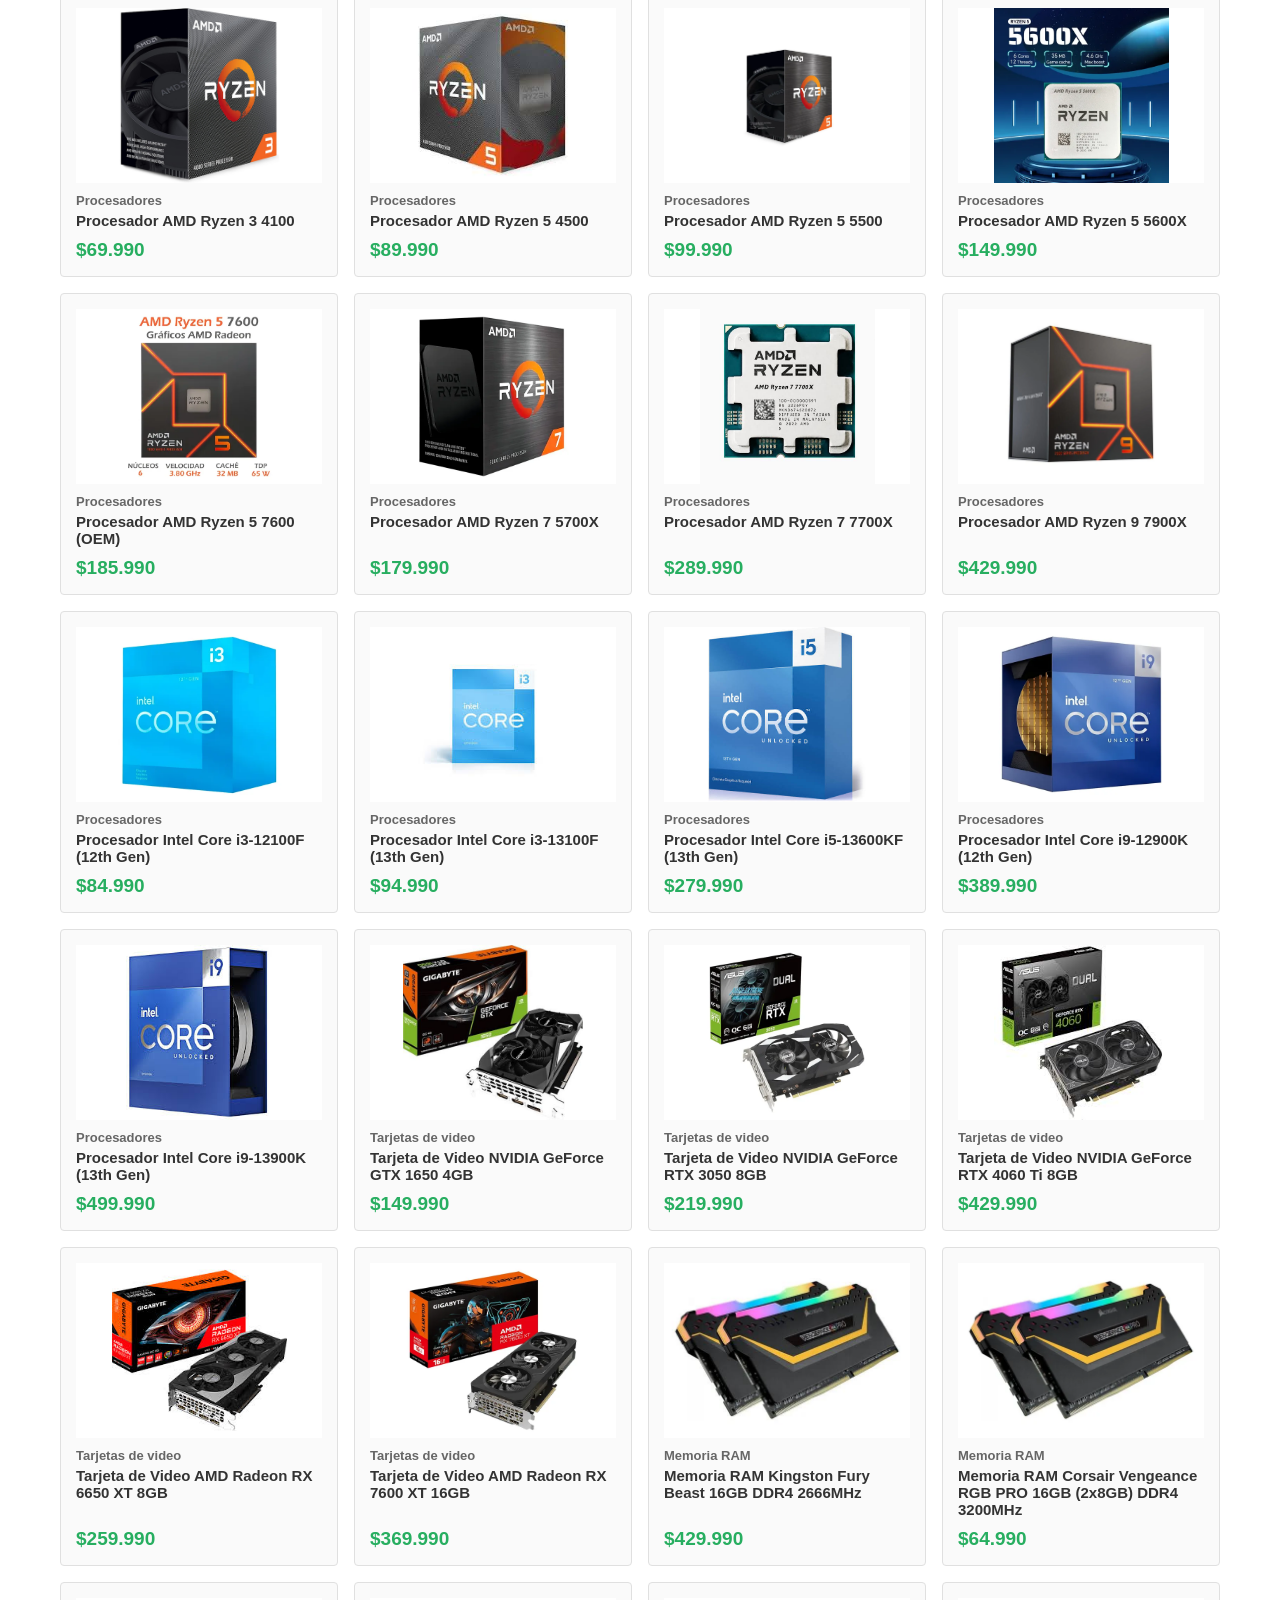
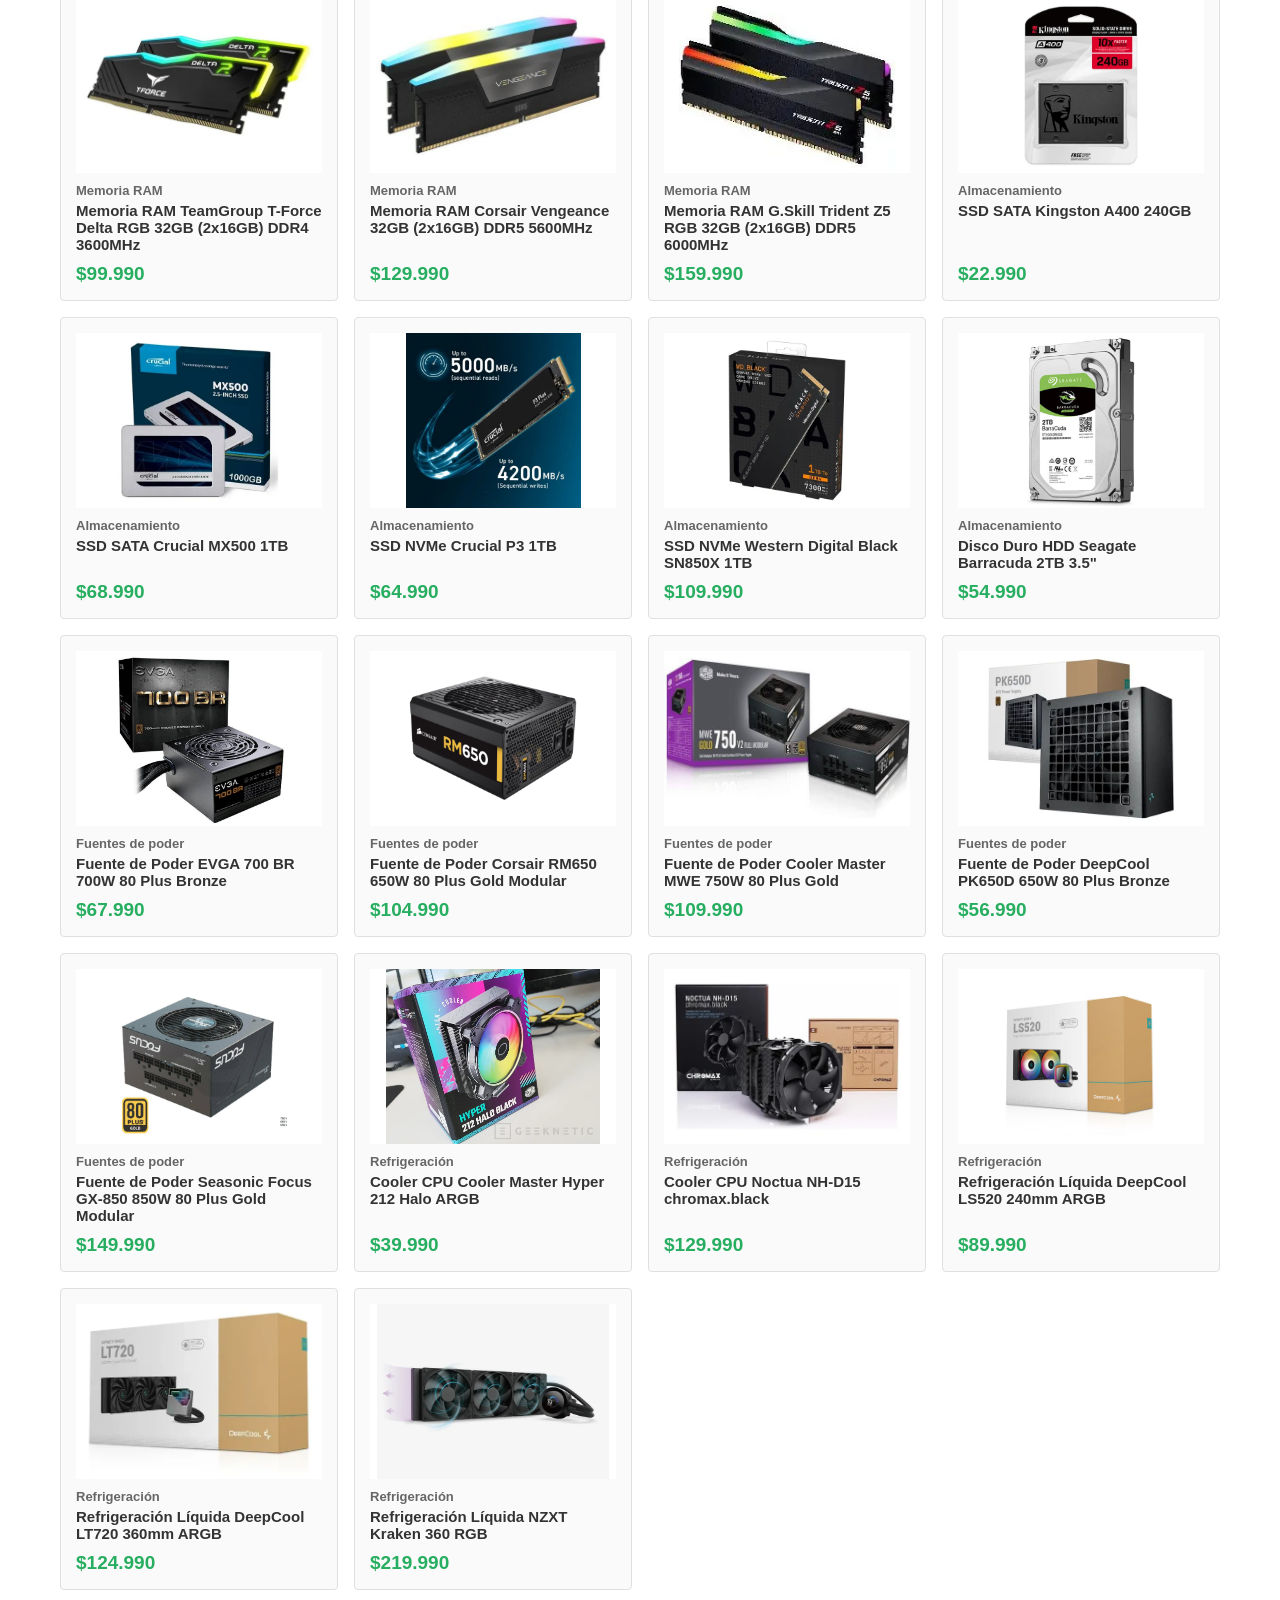
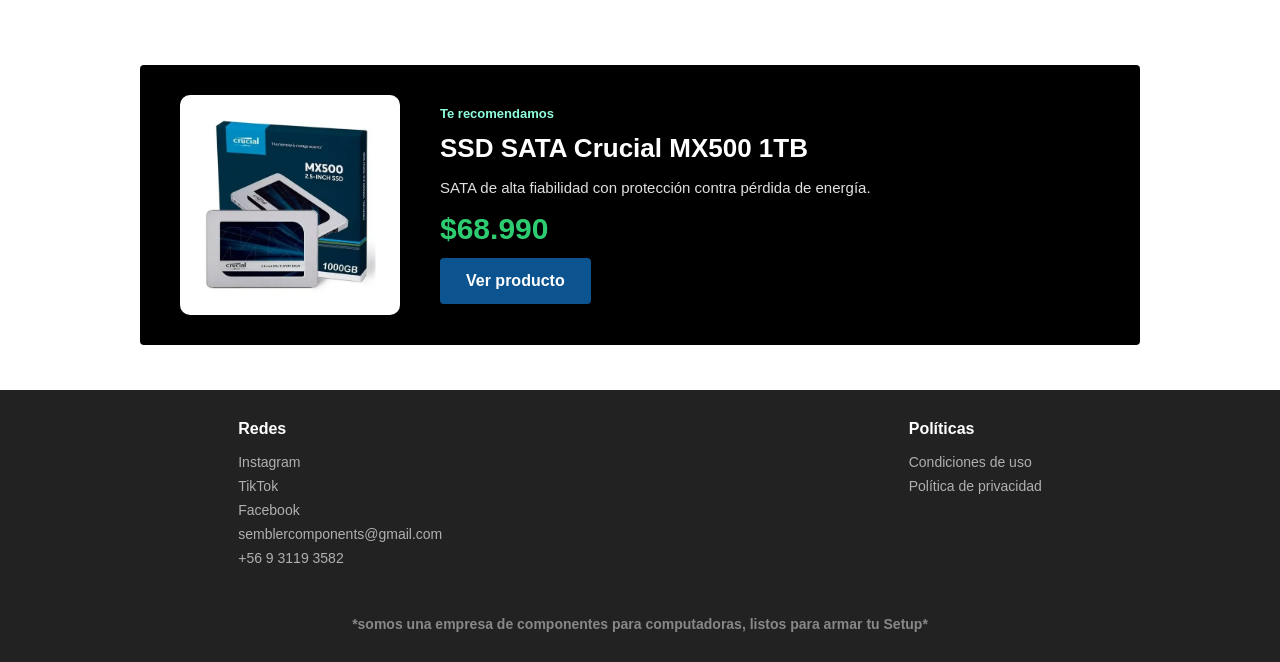
<file: servicio.html>
<!DOCTYPE html>
<html lang="en">

<head>
    <meta charset="UTF-8">
    <meta name="viewport" content="width=device-width, initial-scale=1.0">
    <link rel="stylesheet" href="CSS/style.css">
    <title>Sembler Components</title>
    <meta name="Vicente Leiva">
    <meta name="Jose Cabello">
    <meta name="Johnnt Cylin">
    <meta keyword="Componentes">
    <meta keyword="Computadoras">
    <meta keyword="RAM">
    <meta keyword="Sistema Operativo">
    <meta keyword="Contrucción de PC">
    <meta keyword="Tienda Digital">
</head>

<body>
    <header>
        <a href="index.html"><img src="IMG/LOGO-dark.png" alt="logo" /></a>
        <a href="index.html">inicio</a>

        <div class="dropdown">
            <button type="button" class="dropbtn">servicio ▾</button>
            <div class="dropdown-content">
                <a href="servicio.html">Productos</a>
                <a href="filtro.html">Filtro</a>
                <a href="Micarrito.html">Mi Carrito</a>
            </div>
        </div>

        <a href="nosotros.html">nosotros</a>

        <div class="dropdown">
            <button type="button" class="dropbtn">contactos ▾</button>
            <div class="dropdown-content">
                <a href="contacto.html">Contactos</a>
                <a href="registro.html" id="nav-cuenta">Inicio de sesión</a>
            </div>
        </div>
    </header>

    <div class="title">
        <h1>Lista de Productos</h1>
        <p>Componentes y equipos armados listos para llevar.</p>
    </div>

    <main class="catalogo" id="catalogo"></main>

    <footer>
        <div class="footer-columna">
            <h3>Redes</h3>
            <a href="https://www.instagram.com/semblercomponents/" target="_blank">Instagram</a>
            <a href="https://www.tiktok.com/@semblercomponents" target="_blank">TikTok</a>
            <a href="https://www.facebook.com/profile.php?id=61596330535923">Facebook</a>
            <span>semblercomponents@gmail.com</span>
            <span>+56 9 3119 3582</span>
        </div>
        <div class="footer-columna">
            <h3>Políticas</h3>
            <a href="condicionesuso.html">Condiciones de uso</a>
            <a href="politicas-privacidad.html">Política de privacidad</a>
        </div>
        <p>*somos una empresa de componentes para computadoras, listos para armar tu Setup*</p>
    </footer>

    <script src="JAVA/script.js"></script>
</body>

</html>
</file>
<file: CSS/style.css>
:root {
    --negro: #000;
    --verde: rgb(46, 204, 113);
    --verde-osc: rgb(39, 174, 96);
    --menta: rgb(142, 255, 221);
    --azul: #0C5490;
    --naranja: #e46030;
    --fondo: rgb(250, 250, 250);
    --borde: rgb(224, 224, 224);
    --texto: rgb(51, 51, 51);
    --gris: rgb(102, 102, 102);
}

img { max-width: 100%; }

.block, .card-contacto, .tarjeta-miembro, .tarjeta-producto, .carrito-item, .carrito-vacio, .resumen-carrito, .precio {
    background: var(--fondo);
    border: 1px solid var(--borde);
    border-radius: 4px;
}

body { margin: 0; min-height: 100vh; display: flex; flex-direction: column; font-family: sans-serif; color: var(--texto); font-size: 16px; }
a { margin: 0 10px; text-decoration: none; font-size: 16px; font-weight: 700; color: var(--azul); }

header {
    display: flex;
    align-items: center;
    justify-content: space-between;
    gap: 20px;
    background-color: var(--negro);
    margin: 0;
    padding: 0 55px;
    width: 100%;
    box-sizing: border-box;
}

header img { display: block; width: auto; height: 150px; }
header a { margin: 0; padding: 6px 0; font-size: 20px; white-space: nowrap; color: #fff; }
header a.activo { color: var(--naranja); }

.dropdown {
    position: relative;
    display: inline-block;
}

.dropdown .dropbtn {
    background: none;
    border: none;
    font-family: inherit;
    cursor: pointer;
    text-decoration: none;
    color: #fff;
    padding: 6px 0;
    font-size: 20px;
    font-weight: 700;
    display: inline-block;
}

.dropdown-content {
    display: none;
    position: absolute;
    top: 100%;
    left: 0;
    background-color: #1a1a1a;
    min-width: 180px;
    box-shadow: 0px 8px 16px rgba(0, 0, 0, 0.4);
    border-radius: 6px;
    z-index: 1000;
    overflow: hidden;
}

.dropdown-content a {
    color: #ffffff;
    padding: 12px 16px;
    text-decoration: none;
    display: block;
    font-size: 16px;
    font-weight: 600;
    transition: background-color 0.2s ease, color 0.2s ease;
}

.dropdown-content a:hover {
    background-color: var(--naranja);
    color: #ffffff;
}

.dropdown:hover .dropdown-content,
.dropdown.activo-dropdown .dropdown-content {
    display: block;
}

.logo { display: block; width: 160px; height: auto; }
.title { width: 100%; text-align: center; margin: 35px 0 10px; padding: 0 16px; box-sizing: border-box; }
.title h1 { font-size: 38px; font-weight: 700; color: var(--negro); margin: 0; }
.title p { max-width: 640px; margin: 14px auto 0; font-size: 16px; line-height: 1.6; color: var(--gris); }

.boton {
    display: inline-block;
    margin: 0;
    padding: 12px 24px;
    background-color: var(--azul);
    color: #fff;
    border: 2px solid var(--azul);
    border-radius: 4px;
    font-size: 16px;
    font-weight: 700;
    transition: background 0.3s, color 0.3s;
}
.boton:hover { background-color: var(--verde-osc); border-color: var(--verde-osc); }
.boton-contorno { background: transparent; border-color: #fff; }
.boton-contorno:hover { background: #fff; border-color: #fff; color: var(--negro); }
.etiqueta { font-size: 13px; font-weight: 600; color: var(--gris); }

.hero { justify-content: space-between; gap: 30px; max-width: 1100px; margin: 35px auto 0; padding: 38px 46px; }
.hero, .publicidad { display: flex; align-items: center; width: 92%; box-sizing: border-box; background: var(--negro); border-radius: 4px; color: #fff; }
.hero-texto { flex: 1; }
.publicidad .etiqueta { color: var(--menta); }
.hero h1 { margin: 0 0 14px; font-size: 36px; font-weight: 700; line-height: 1.15; }
.hero p { max-width: 520px; margin: 0 0 24px; font-size: 17px; line-height: 1.6; color: var(--borde); }
.hero-botones { display: flex; flex-wrap: wrap; gap: 12px; }
.hero-logo { width: 240px; height: auto; flex-shrink: 0; }

.seccion { max-width: 1200px; width: 92%; margin: 35px auto 10px; }
.seccion h2 { margin: 0 0 16px; font-size: 22px; font-weight: 700; color: var(--negro); }
.seccion .catalogo { margin: 0 auto; padding: 0; }

.beneficios {
    display: grid;
    grid-template-columns: repeat(auto-fit, minmax(240px, 1fr));
    gap: 1px;
    max-width: 1100px;
    width: 92%;
    margin: 25px auto 0;
    background: var(--borde);
    border: 1px solid var(--borde);
    border-radius: 4px;
    overflow: hidden;
}
.beneficio { padding: 16px 22px; background: #fff; }
.beneficio h3 { margin: 0 0 6px; font-size: 16px; }
.beneficio p { margin: 0; font-size: 15px; line-height: 1.6; color: var(--gris); }

.publicidad { gap: 40px; max-width: 1000px; margin: 45px auto; padding: 30px 40px; }
.publicidad-imagen { flex: 0 0 220px; padding: 15px; background: #fff; border-radius: 10px; box-sizing: border-box; }
.publicidad-imagen img { display: block; width: 100%; height: 190px; object-fit: contain; }
.publicidad-texto { flex: 1; display: flex; flex-direction: column; align-items: flex-start; gap: 12px; }
.publicidad h2 { margin: 0; font-size: 26px; line-height: 1.2; }
.publicidad p { margin: 0; font-size: 15px; line-height: 1.6; color: var(--borde); }
.publicidad strong { font-size: 30px; color: var(--verde); }

.contenido { display: flex; flex-direction: column; align-items: center; gap: 40px; padding: 30px 20px; max-width: 900px; margin: 0 auto; }
.block { display: flex; align-items: center; justify-content: space-between; gap: 30px; width: 100%; padding: 25px; box-sizing: border-box; }
.block-columna { flex-direction: column; align-items: stretch; gap: 15px; }
.block h2 { text-align: center; margin-top: 0; color: var(--negro); font-weight: 700; font-size: 20px; }
.block p, .info-texto, .seccion-canales span { font-size: 15px; color: var(--negro); font-weight: 600; line-height: 1.6; }
.img-block { width: 180px; height: auto; object-fit: contain; flex-shrink: 0; }

.team > h3 { text-align: center; margin: 10px 0 15px; color: var(--negro); font-weight: 700; font-size: 24px; }
#equipo { display: flex; flex-wrap: wrap; justify-content: center; gap: 20px; padding: 10px; max-width: 1200px; margin: 0 auto 30px; }
.tarjeta-miembro { padding: 20px; width: 250px; text-align: center; }
.tarjeta-miembro img { width: 100px; height: 100px; border-radius: 50%; object-fit: cover; border: 3px solid var(--verde); margin-bottom: 12px; }
.tarjeta-miembro h3 { margin: 5px 0; font-size: 17px; color: var(--texto); }
.tarjeta-miembro h4 { margin: 5px 0; font-size: 14px; color: var(--verde-osc); font-weight: 600; }
.tarjeta-miembro p { font-size: 13px; color: var(--gris); margin-top: 8px; line-height: 1.5; }

.contacto-ubicacion {
    display: flex;
    flex-direction: row;
    justify-content: center;
    align-items: center;
    gap: 20px;
    max-width: 1100px;
    width: 90%;
    margin: 40px auto;
    flex-grow: 1;
}
.mapa { flex: 1; height: 420px; border-radius: 4px; overflow: hidden; border: 1px solid var(--borde); }
.mapa h3 { margin: 0; padding: 12px 16px; background: var(--negro); color: #fff; font-size: 16px; }
.mapa iframe { width: 100%; height: calc(100% - 42px); }
.card-contacto { flex: 1; padding: 25px; box-sizing: border-box; }
.card-contacto h3 { margin: 20px 0 10px; font-size: 17px; color: var(--texto); }
.lista-redes { list-style: none; padding: 0; margin: 0; }
.lista-redes li, .contacto-telefono { display: flex; align-items: center; gap: 12px; margin-bottom: 12px; }
.lista-redes img, .contacto-telefono img { width: 24px; height: 24px; object-fit: contain; }

.catalogo {
    display: grid;
    grid-template-columns: repeat(auto-fill, minmax(230px, 1fr));
    gap: 16px;
    width: 100%;
    max-width: 1200px;
    margin: 30px auto;
    padding: 0 20px;
    box-sizing: border-box;
}

.tarjeta-producto { display: flex; flex-direction: column; margin: 0; padding: 15px; box-sizing: border-box; color: var(--negro); }
.tarjeta-producto img { width: 100%; height: 175px; object-fit: contain; margin-bottom: 10px; background: #fff; }
.tarjeta-producto .etiqueta { margin-bottom: 4px; }
.tarjeta-producto h3 { margin: 0 0 10px; font-size: 15px; font-weight: 700; color: var(--texto); flex-grow: 1; }
.tarjeta-precio { margin: 0; font-size: 19px; font-weight: 700; color: var(--verde-osc); }

.buscador {
    flex: 0 1 280px;
    min-width: 0;
    padding: 8px 14px;
    border: 1px solid rgb(68, 68, 68);
    border-radius: 20px;
    background: rgb(34, 34, 34);
    color: #fff;
    font-size: 15px;
    outline: none;
}
.buscador::placeholder { color: rgb(170, 170, 170); }
.buscador:focus { border-color: var(--verde); }

.main-container {
    display: flex;
    justify-content: center;
    align-items: flex-start;
    gap: 40px;
    max-width: 1200px;
    width: 90%;
    margin: 40px auto 10px;
    flex-wrap: wrap;
}
.ventana-venta { display: flex; justify-content: flex-start; align-items: flex-start; gap: 30px; flex: 1; flex-wrap: wrap; }

.columna-imagen {
    flex: 0 0 300px;
    display: flex;
    justify-content: center;
    padding: 20px;
    box-sizing: border-box;
    background: #fff;
    border: 1px solid var(--borde);
    border-radius: 4px;
}
.columna-imagen img { max-width: 100%; height: auto; display: block; }
.columna-detalles { flex: 1; min-width: 300px; max-width: 450px; }
.product-tabs { display: flex; gap: 20px; border-bottom: 2px solid rgb(221, 221, 221); margin-bottom: 20px; padding-bottom: 8px; }

.tab-btn {
    background: none;
    border: none;
    font-size: 16px;
    font-weight: 600;
    color: rgb(119, 119, 119);
    cursor: pointer;
    padding: 5px 0;
    position: relative;
    transition: color 0.3s ease;
}
.tab-btn:hover, .tab-btn.active { color: var(--negro); }
.tab-btn.active::after { content: ""; position: absolute; bottom: -10px; left: 0; width: 100%; height: 3px; background-color: var(--menta); }
.tab-content { display: none; }
.tab-content.active { display: block; }
.tab-content h2 { margin-top: 0; font-size: 22px; color: var(--texto); }
.tab-content p { line-height: 1.6; color: rgb(85, 85, 85); font-size: 15px; }
.tabla-specs { width: 100%; border-collapse: collapse; }
.tabla-specs td { padding: 8px; border-bottom: 1px solid rgb(238, 238, 238); font-size: 15px; }
.precio { padding: 20px; width: 280px; flex-shrink: 0; text-align: left; position: sticky; top: 20px; }
.precio h1 { color: var(--verde-osc); font-size: 20px; margin: 0 0 10px 0; }
.precio p { font-size: 14px; color: var(--gris); margin-bottom: 15px; }

#btnEstatico,
#btnComprar,
#btnFiltrar {
    background-color: var(--verde);
    color: white;
    border: none;
    padding: 12px 15px;
    font-size: 16px;
    font-weight: bold;
    border-radius: 5px;
    cursor: pointer;
    width: 100%;
    transition: background 0.3s;
}
#btnEstatico:hover, #btnComprar:hover, #btnFiltrar:hover { background-color: var(--verde-osc); }

.lista-beneficios {
    margin: 18px 0 0;
    padding: 16px 0 0 18px;
    border-top: 1px solid var(--borde);
    font-size: 14px;
    color: var(--gris);
    line-height: 1.6;
}
.lista-beneficios li { margin-bottom: 6px; }

.carrito-container {
    display: flex;
    align-items: flex-start;
    justify-content: center;
    gap: 30px;
    max-width: 1100px;
    width: 90%;
    margin: 30px auto;
    flex-wrap: wrap;
}

#carrito-items {
    flex: 1;
    min-width: 320px;
    display: flex;
    flex-direction: column;
    gap: 15px;
    list-style: none;
    padding: 0;
    margin: 0;
    counter-reset: producto;
}

.carrito-item { display: flex; align-items: center; gap: 15px; padding: 15px; counter-increment: producto; }

.carrito-item::before {
    content: counter(producto);
    display: flex;
    align-items: center;
    justify-content: center;
    width: 28px;
    height: 28px;
    flex-shrink: 0;
    border-radius: 50%;
    background: var(--negro);
    color: #fff;
    font-size: 14px;
    font-weight: 700;
}
.carrito-item img { width: 90px; height: 90px; object-fit: contain; flex-shrink: 0; background: #fff; border-radius: 6px; }
.carrito-item-info { flex: 1; }
.carrito-item-info h3 { margin: 0 0 6px; font-size: 15px; color: var(--texto); }
.carrito-item-info p { margin: 0; font-size: 14px; color: var(--gris); }
.carrito-cantidad { display: flex; align-items: center; gap: 10px; }

.carrito-cantidad button {
    width: 28px;
    height: 28px;
    border: 1px solid rgb(204, 204, 204);
    background: #fff;
    border-radius: 4px;
    font-size: 16px;
    cursor: pointer;
}
.carrito-subtotal { min-width: 90px; text-align: right; font-size: 16px; color: var(--verde-osc); }
.carrito-quitar { background: none; border: none; color: rgb(192, 57, 43); font-weight: 600; cursor: pointer; font-size: 14px; }
.carrito-vacio { text-align: center; padding: 40px 30px; font-size: 16px; font-weight: 600; color: var(--gris); }
.carrito-vacio a { color: var(--verde-osc); }
.resumen-carrito { padding: 20px; width: 280px; flex-shrink: 0; box-sizing: border-box; }
.resumen-carrito h2 { margin: 0 0 15px; font-size: 20px; color: var(--texto); }

.resumen-fila {
    display: flex;
    justify-content: space-between;
    align-items: center;
    padding: 10px 0;
    border-bottom: 1px solid rgb(238, 238, 238);
    font-size: 15px;
    font-weight: 600;
    color: rgb(85, 85, 85);
}
.resumen-total { font-size: 22px; font-weight: 700; color: var(--verde-osc); }
#btnComprar { margin-top: 15px; }
.mensaje-compra { margin: 15px 0 0; font-size: 14px; font-weight: 600; line-height: 1.5; }
.mensaje-exito { color: var(--verde-osc); }
.mensaje-error { color: rgb(192, 57, 43); }

.opciones-filtro { display: grid; grid-template-columns: repeat(auto-fit, minmax(220px, 1fr)); gap: 10px; }
.opciones-filtro label {
    display: flex;
    align-items: center;
    gap: 10px;
    padding: 10px 14px;
    background: #fff;
    border: 1px solid var(--borde);
    border-radius: 6px;
    font-size: 15px;
    font-weight: 600;
    cursor: pointer;
}
.opciones-filtro input { accent-color: var(--verde-osc); }
#resultados-compatibles { width: 100%; }
.filtro-titulo { margin: 0 0 15px; font-size: 17px; color: var(--azul); }
.filtro-pcs { margin-top: 25px; padding-top: 15px; border-top: 2px solid rgb(238, 238, 238); color: var(--naranja); }

.card-producto-filtro {
    display: flex;
    align-items: center;
    justify-content: space-between;
    gap: 15px;
    margin-bottom: 10px;
    padding: 12px;
    background: #fff;
    border: 1px solid rgb(221, 221, 221);
    border-radius: 4px;
}
.card-producto-filtro.pc-armada { background: rgb(255, 249, 245); border-color: var(--naranja); }
.filtro-info { display: flex; align-items: center; gap: 15px; }
.filtro-info img { width: 55px; height: 55px; object-fit: contain; flex-shrink: 0; }
.filtro-info h4 { margin: 0 0 3px; font-size: 1.1rem; }
.pc-armada h4 { color: var(--azul); }
.card-producto-filtro .filtro-info p { margin: 0; font-size: 0.95em; font-weight: 400; color: rgb(85, 85, 85); }
.filtro-precio { min-width: 120px; text-align: right; }
.filtro-precio span { display: block; margin-bottom: 3px; font-size: 1.15em; font-weight: bold; color: var(--naranja); }
.filtro-precio a { margin: 0; font-size: 0.9em; }

.cuenta-fila { display: flex; flex-wrap: wrap; justify-content: center; gap: 20px; width: 100%; max-width: 1040px; }
.cuenta-fila .block { flex: 1; min-width: 320px; max-width: 500px; }
.cuenta-formulario { max-width: 600px; }
.formulario label { font-size: 15px; font-weight: 600; }
.formulario input {
    display: block;
    width: 100%;
    padding: 10px;
    margin: 6px 0 16px;
    border: 1px solid var(--borde);
    border-radius: 6px;
    box-sizing: border-box;
    font-size: 15px;
}
.formulario input:focus { border-color: var(--verde); outline: none; }
.formulario input:disabled { background: rgb(249, 249, 249); }

.btn {
    padding: 10px 20px;
    background: var(--verde-osc);
    color: #fff;
    border: none;
    border-radius: 4px;
    font-size: 15px;
    font-weight: 700;
    cursor: pointer;
    transition: opacity 0.2s;
}
.btn:hover { opacity: 0.85; }
.btn-azul { background: var(--azul); }
.btn-naranja { background: var(--naranja); }
.btn-chico { padding: 6px 12px; font-size: 14px; }

.panel { display: none; max-width: 900px; margin: 0 auto; padding: 30px 20px; box-sizing: border-box; }
.panel .block { margin: 20px 0; padding: 30px; margin-bottom: 30px; }
.panel > .btn { margin-bottom: 20px; }
.perfil { display: flex; flex-wrap: wrap; align-items: flex-start; gap: 30px; }
.perfil-foto { display: flex; flex-direction: column; align-items: center; gap: 10px; min-width: 150px; }
.perfil-foto input { width: 110px; color: transparent; overflow: hidden; font-size: 0; cursor: pointer; }
.perfil-foto input::-webkit-file-upload-button { color: initial; cursor: pointer; font-size: 14px; }
#preview-foto, #sin-foto { width: 100px; height: 100px; border-radius: 50%; }
#preview-foto { display: none; object-fit: cover; border: 2px solid var(--azul); }
#sin-foto {
    display: flex;
    align-items: center;
    justify-content: center;
    text-align: center;
    font-size: 0.85em;
    color: var(--gris);
    background: rgb(238, 238, 238);
    border: 2px dashed rgb(204, 204, 204);
}
.perfil-datos { flex: 1; min-width: 250px; }
.perfil-cabecera { display: flex; justify-content: space-between; align-items: center; margin-bottom: 15px; }
.perfil-cabecera h3 { margin: 0; }
#btn-guardar-datos { display: none; background: rgb(40, 167, 69); }
#historial-compras { list-style: none; padding: 0; width: 100%; }
.compra-historial, .tarjeta-admin { padding: 15px; margin-bottom: 12px; background: #fff; border: 1px solid rgb(221, 221, 221); border-radius: 6px; }
.compra-historial ul { margin-top: 10px; padding-left: 20px; }
.compra-cabecera { display: flex; justify-content: space-between; gap: 10px; padding-bottom: 8px; border-bottom: 1px solid rgb(238, 238, 238); }
.compra-cabecera span { font-weight: bold; color: var(--naranja); }
.tarjeta-admin { border-color: var(--azul); }
.tarjeta-admin ul { padding-left: 20px; margin: 5px 0; }
.admin-cabecera { display: flex; align-items: center; gap: 15px; margin-bottom: 10px; }
.admin-cabecera img, .admin-sin-foto { width: 50px; height: 50px; border-radius: 50%; }
.admin-cabecera img { object-fit: cover; }
.admin-sin-foto { display: flex; align-items: center; justify-content: center; background: rgb(221, 221, 221); font-size: 0.75em; }
.admin-cabecera h4 { margin: 0; color: var(--azul); }
.admin-cabecera p { margin: 0; font-size: 0.95em; }
.tarjeta-admin h5 { margin: 5px 0; }
.admin-vacio { margin: 0; font-style: italic; color: var(--gris); }

.legal-contenedor,
.privacidad-contenedor {
    max-width: 1000px;
    margin: 0 auto 60px auto;
    padding: 0 20px;
    color: #e0e0e0;
}
.legal-cabecera,
.privacidad-cabecera {
    background: linear-gradient(180deg, #121212 0%, #1a1a1a 100%);
    border-bottom: 3px solid var(--naranja);
    padding: 50px 30px;
    text-align: center;
    border-radius: 8px 8px 0 0;
    margin-top: 20px;
    box-shadow: 0 4px 20px rgba(0, 0, 0, 0.5);
}
.legal-cabecera h1,
.privacidad-cabecera h1 {
    font-size: 36px;
    font-weight: 800;
    color: #ffffff;
    text-transform: uppercase;
    letter-spacing: 1px;
    margin: 0 0 10px 0;
}
.legal-cabecera p,
.privacidad-cabecera p {
    color: var(--gris);
    font-size: 15px;
    margin: 0;
}
.legal-meta,
.privacidad-meta {
    background-color: #18181c;
    border-left: 4px solid var(--azul);
    padding: 15px 20px;
    margin: 25px 0;
    font-size: 14px;
    color: #b0b0b0;
    display: flex;
    justify-content: space-between;
    flex-wrap: wrap;
    gap: 10px;
}
.legal-seccion,
.privacidad-seccion {
    background-color: #18181c;
    border: 1px solid #2a2a30;
    border-radius: 6px;
    padding: 28px;
    margin-bottom: 24px;
    box-shadow: 0 2px 8px rgba(0,0,0,0.3);
    transition: border-color 0.2s ease;
}
.legal-seccion:hover,
.privacidad-seccion:hover {
    border-color: #3a3a42;
}
.legal-seccion h2,
.privacidad-seccion h2 {
    color: #ffffff;
    font-size: 20px;
    font-weight: 700;
    margin-top: 0;
    margin-bottom: 16px;
    padding-bottom: 10px;
    border-bottom: 1px solid #2a2a30;
    display: flex;
    align-items: center;
    gap: 10px;
}
.legal-seccion h2 span,
.privacidad-seccion h2 span {
    color: var(--naranja);
    font-weight: 800;
}
.legal-seccion p,
.privacidad-seccion p {
    color: #cccccc;
    font-size: 15px;
    line-height: 1.7;
    margin: 0 0 14px 0;
}
.legal-seccion ul,
.privacidad-seccion ul {
    margin: 0 0 14px 0;
    padding-left: 20px;
    color: #cccccc;
}
.legal-seccion li,
.privacidad-seccion li {
    margin-bottom: 8px;
    line-height: 1.6;
    font-size: 15px;
}
.legal-aviso,
.privacidad-aviso {
    background-color: #202026;
    border: 1px solid var(--azul);
    border-radius: 4px;
    padding: 16px;
    margin: 15px 0;
    font-size: 14px;
    color: #e0e0e0;
}
.legal-aviso strong,
.privacidad-aviso strong {
    color: #ffffff;
}

footer {
    display: flex;
    flex-wrap: wrap;
    justify-content: space-around;
    align-items: flex-start;
    background-color: #222222;
    color: #b0b0b0;
    font-size: 14px;
    margin-top: auto;
    padding: 30px 20px;
    gap: 30px;
    box-sizing: border-box;
}

.footer-columna {
    display: flex;
    flex-direction: column;
    gap: 8px;
}

.footer-columna h3 {
    color: #ffffff;
    font-size: 16px;
    margin: 0 0 8px 0;
    font-weight: 700;
}

.footer-columna a, .footer-columna span {
    color: #b0b0b0;
    text-decoration: none;
    font-size: 14px;
    font-weight: normal;
    margin: 0;
}

.footer-columna a:hover {
    color: #ffffff;
    text-decoration: underline;
}

footer > p {
    width: 100%;
    text-align: center;
    margin: 20px 0 0 0;
    color: #888888;
    font-weight: 600;
}

@media (max-width: 768px) {
    header { flex-wrap: wrap; justify-content: center; gap: 18px; padding: 15px 20px; }
    header img { width: auto; height: 90px; }
    header .logo { width: 120px; height: auto; }
    header a, header .dropdown { order: 3; font-size: 17px; }
    header > a:first-child { order: 1; flex: 1 1 100%; display: flex; justify-content: center; }
    .buscador { flex: 1 1 100%; order: 2; max-width: 100%; }
    .title h1 { font-size: 34px; }
    .hero { flex-direction: column-reverse; padding: 30px 22px; text-align: center; }
    .hero h1 { font-size: 30px; }
    .hero p { margin-left: auto; margin-right: auto; }
    .hero-botones { justify-content: center; }
    .hero-logo { width: 160px; }
    .publicidad { flex-direction: column; gap: 20px; padding: 24px 18px; text-align: center; }
    .publicidad-imagen { flex: none; width: 100%; max-width: 260px; }
    .publicidad-texto { align-items: center; }
    .block { flex-direction: column; text-align: center; }
    .block-columna, .filtro-precio { text-align: left; }
    .img-block { width: 100%; max-width: 180px; }
    .tarjeta-miembro { width: 100%; max-width: 320px; box-sizing: border-box; }
    .contacto-ubicacion { flex-direction: column; width: 92%; margin: 20px auto; }
    .card-contacto, .mapa { flex: none; width: 100%; }
    .mapa { height: 320px; }
    .lista-redes li, .contacto-telefono, .info-texto { word-break: break-word; }
    .main-container { width: 92%; margin: 20px auto 10px; gap: 20px; }
    .ventana-venta { flex: 1 1 100%; gap: 20px; }
    .columna-imagen { flex: 1 1 100%; }
    .columna-detalles { flex: 1 1 100%; min-width: 0; max-width: 100%; }
    .product-tabs { flex-wrap: wrap; gap: 8px 18px; }
    .precio { width: 100%; box-sizing: border-box; position: static; }
    .carrito-container { width: 92%; gap: 20px; }
    #carrito-items { flex: 1 1 100%; min-width: 0; }
    .resumen-carrito { width: 100%; }
    .carrito-item { flex-wrap: wrap; gap: 10px 12px; }
    .carrito-item-info { flex: 1 1 calc(100% - 160px); min-width: 120px; }
    .carrito-subtotal { flex: 1; min-width: 0; }
    .card-producto-filtro { flex-direction: column; align-items: flex-start; }
    .cuenta-fila .block { flex: 1 1 100%; min-width: 0; max-width: 100%; }
    .compra-cabecera { flex-direction: column; }
}

@media (max-width: 600px) {
    .catalogo { gap: 12px; padding: 0 12px; grid-template-columns: repeat(2, 1fr); }
    .tarjeta-producto { padding: 10px; }
    .tarjeta-producto img { height: 120px; }
    .tarjeta-producto h3 { font-size: 13px; }
    .tarjeta-precio { font-size: 16px; }
}

@media (max-width: 480px) {
    header { padding: 10px 14px; gap: 10px 14px; }
    header img { height: 70px; }
    header a, header .dropbtn { font-size: 15px; }
    .title h1 { font-size: 30px; }
    .contenido { padding: 20px 14px; }
    .carrito-item img { width: 70px; height: 70px; }
    footer p { padding: 0 14px; text-align: center; }
}

.modal-fondo {
    position: fixed;
    inset: 0;
    background: rgba(0, 0, 0, 0.6);
    display: flex;
    align-items: center;
    justify-content: center;
    z-index: 1000;
    padding: 20px;
}
.modal-caja {
    position: relative;
    background: #fff;
    color: var(--texto);
    border-radius: 10px;
    padding: 28px;
    max-width: 420px;
    width: 100%;
    text-align: center;
}
.modal-caja h2 { margin: 0 0 10px; padding: 0 24px; }
.modal-caja p { color: var(--gris); line-height: 1.5; }
.modal-cerrar {
    position: absolute;
    top: 10px;
    right: 14px;
    background: none;
    border: none;
    font-size: 30px;
    line-height: 1;
    color: var(--gris);
    cursor: pointer;
}
.modal-cerrar:hover { color: var(--negro); }
.modal-botones {
    display: flex;
    flex-direction: column;
    gap: 10px;
    margin-top: 20px;
}
.modal-botones .btn { display: block; width: 100%; box-sizing: border-box; text-align: center; }
.modal-form {
    display: flex;
    flex-direction: column;
    gap: 8px;
    margin-top: 16px;
    text-align: left;
}
.modal-form label { font-weight: 600; font-size: 14px; }
.modal-form input {
    padding: 10px 12px;
    border: 1px solid var(--borde);
    border-radius: 6px;
    font-size: 15px;
}
.modal-form input:focus { outline: 2px solid var(--azul); border-color: var(--azul); }
.modal-form .btn { display: block; width: 100%; box-sizing: border-box; margin-top: 10px; }
.modal-enlaces {
    display: flex;
    justify-content: space-between;
    gap: 10px;
    margin-top: 16px;
}
.modal-enlace {
    background: none;
    border: none;
    padding: 0;
    font-size: 14px;
    color: var(--azul);
    text-decoration: underline;
    cursor: pointer;
}
</file>
